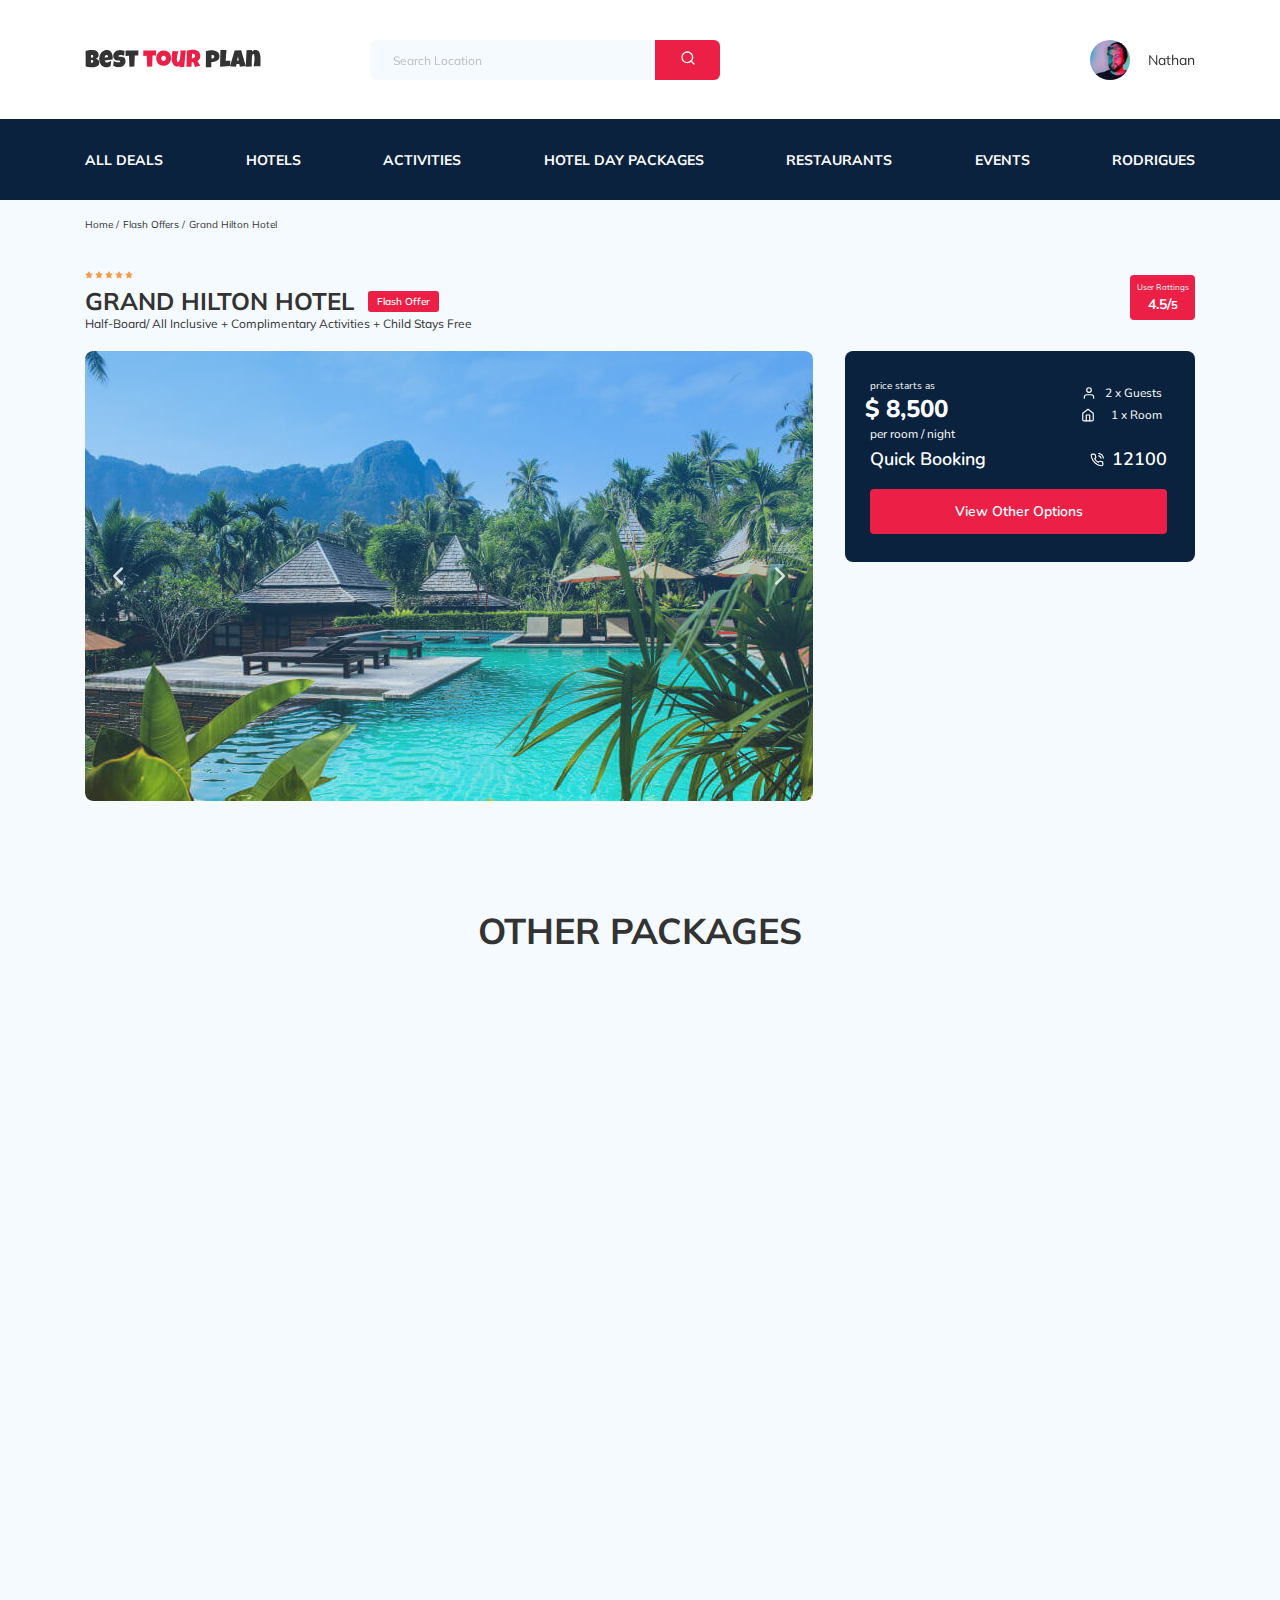
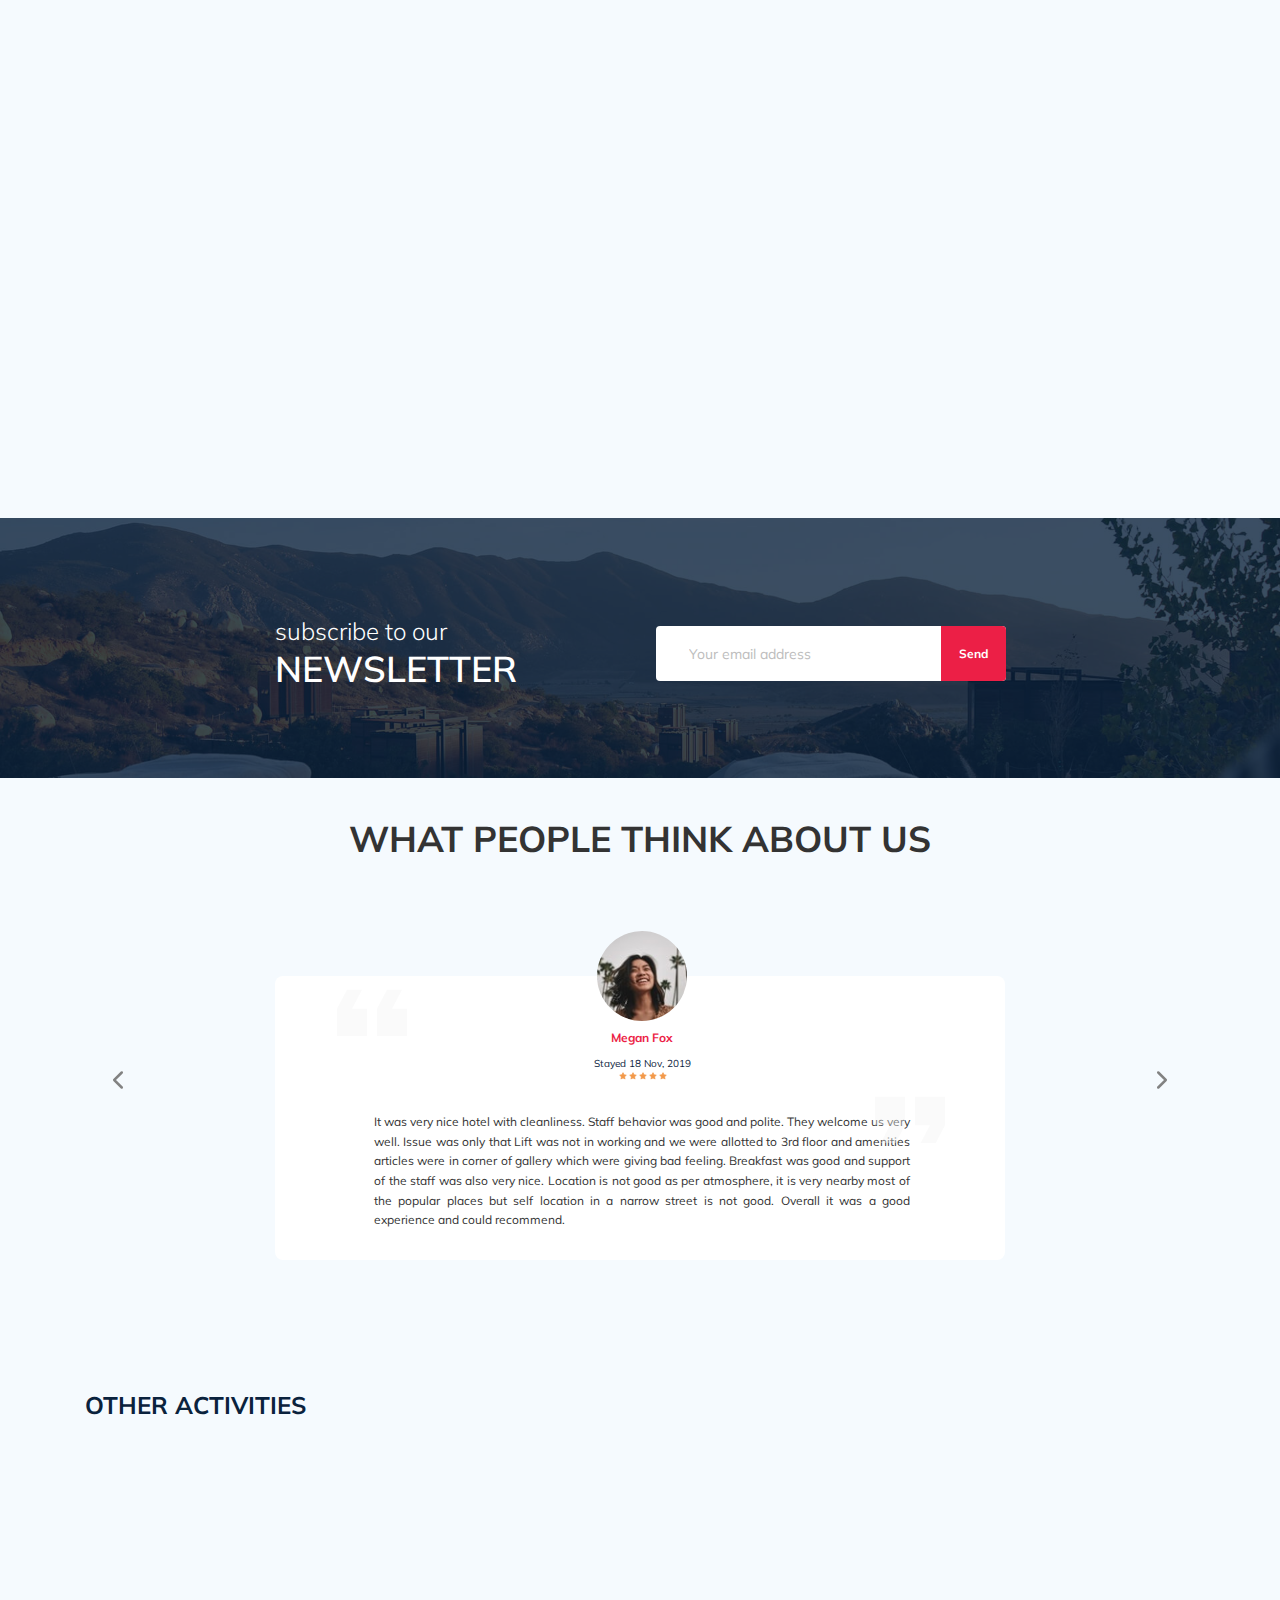
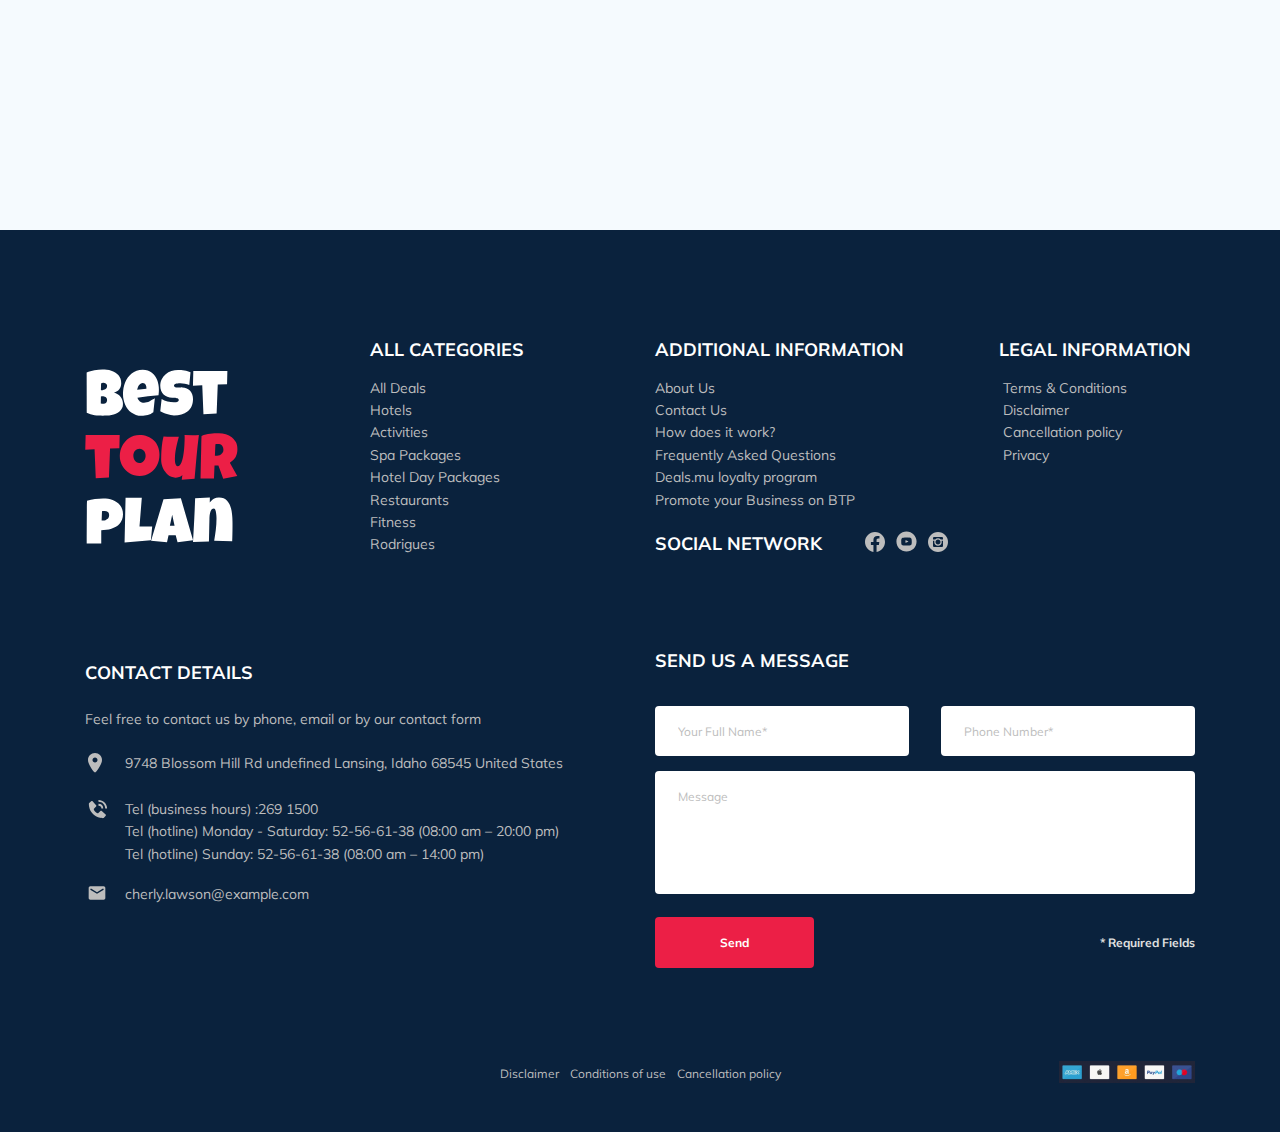
<file: index.html>
<!DOCTYPE html>
<html lang="en">
<head>
  <meta charset="UTF-8">
  <meta http-equiv="X-UA-Compatible" content="IE=edge">
  <meta name="viewport" content="width=device-width, initial-scale=1.0">
  <title>Best tour plan - Hotel Booking</title>
  <link rel="shortcut icon" href="favicon.ico" type="image/x-icon">
  <link rel="icon" href="favicon.ico" type="image/x-icon">
<link
  href="https://fonts.googleapis.com/css2?family=Mulish:wght@300;400;600;700&family=Nunito:wght@400;600;800&display=swap"
  rel="stylesheet">
  <link rel="stylesheet" href="css/swiper-bundle.min.css">
  <link rel="stylesheet" href="css/aos.css">
  <link rel="stylesheet" href="css/style.css">
</head>
<body class="lock">
  <header class="navbar navbar--fixed">
    <div class="container">
      <div class="navbar-top">
        <a href="#" class="logo" data-aos="fade-right" data-aos-delay="100"><img src="./img/horizontal-logo.svg" alt="logo: Best tuor plan" class="logo__image">
        </a>
        <form action="#" class="search navbar__search navbar__search--mobile-hidden" data-aos="fade-right" data-aos-delay="300">
          <input type="text" class="search__input input" placeholder="Search Location" required>
          <button class="button search__button">
            <img src="./img/search.svg" alt="icon: search">
          </button>
        </form>
        <a class="user navbar__user navbar__user--mobile-hidden" href="#" data-aos="fade-left" data-aos-delay="500">
          <img src="./img/uswer-avatar.jfif" alt="Avatar: Nathan" class="avatar user__avatar">
          <span class="user__name">Nathan</span>
        </a>
        <!-- /.user -->  
        <button class="menu-button navbar-top__menu-button">
          <span class="menu-button__line"></span>
          <span class="menu-button__line"></span>
          <span class="menu-button__line"></span>
        </button>
      </div> 
      <!-- /.navbar-top -->
      
    </div>
    <!-- /.container -->
    <div class="navbar__bottom navbar-menu">
      <div class="container">
        <div class="navbar-menu__item navbar-menu__item--mobile-visible">
          <a class="user navbar__user navbar__user--mobile-visible" href="#">
            <img src="./img/uswer-avatar.jfif" alt="Avatar: Nathan" class="avatar user__avatar">
            <span class="user__name navbar__user-name">Nathan</span></a>
        </div>
        <div class="navbar-menu__item navbar-menu__item--mobile-visible">
            <form action="#" class="search navbar__search navbar__search--mobile-visible">
              <input type="text" class="search__input input" placeholder="Search Location">
              <button class="button search__button">
                <img src="./img/search.svg" alt="icon: search">
              </button>
            </form>
        </div>
        <ul class="navbar-menu__ul">
          <li class="navbar-menu__item"><a href="#" class="navbar-menu__link">All Deals</a></li>
          <li class="navbar-menu__item"><a href="#" class="navbar-menu__link">Hotels</a></li>
          <li class="navbar-menu__item"><a href="#" class="navbar-menu__link">Activities</a></li>
          <li class="navbar-menu__item"><a href="#" class="navbar-menu__link">Hotel Day Packages</a></li>
          <li class="navbar-menu__item"><a href="#" class="navbar-menu__link">Restaurants</a></li>
          <li class="navbar-menu__item"><a href="#" class="navbar-menu__link">Events</a></li>
          <li class="navbar-menu__item"><a href="#" class="navbar-menu__link">Rodrigues</a></li>
        </ul>
      </div>
    </div>
  </header >
  <nav class="breadcrumb">
    <div class="container">
      <ol class="breadcrumb-list">
        <li class="breadcrumb-list__item">
          <a href="#" class="breadcrumb-list__link">Home</a>
        </li>
        <li class="breadcrumb-list__item">
          <a href="#" class="breadcrumb-list__link">Flash Offers </a>
        </li>
        <li class="breadcrumb-list__item">Grand Hilton Hotel</li>
      </ol>
    </div>
    <!-- /.container -->
  </nav>
  <!-- /.breadcrumb -->
  <section class="hotel">
    <div class="container">
      <div class="hotel-info">
        <div class="hotel-info__text">
          <div class="hotel-wrapper">
            <div class="stars">
              <img class="star hotel-info__star" src="./img/Star.svg" alt="Star">
              <img class="star hotel-info__star" src="./img/Star.svg" alt="Star">
              <img class="star hotel-info__star" src="./img/Star.svg" alt="Star">
              <img class="star hotel-info__star" src="./img/Star.svg" alt="Star">
              <img class="star hotel-info__star" src="./img/Star.svg" alt="Star">
            </div>
            <h1 class="hotel-name hotel-info__name">GRAND HILTON HOTEL</h1>
            <span class="offer hotel-info__offer">Flash Offer</span>
          </div>
          <!-- /.hotel-wrapper -->
          <p class="hotel-description hotel-info__description">Half-Board/ All Inclusive + Complimentary Activities + Child Stays Free</p>
        </div>
          <!-- /hotel-info__text -->
        <div data-toggle="modal" data-href="#rating__modal" class="rating hotel-info__rating">
          <span class="rating__text">User Rattings</span>
          <span class="rating__counter">4.5/<small>5</small></span>
        </div>
        <!-- /rating hotel-info__rating -->
      </div>
      <!-- /.hotel-info -->
      <div class="hotel-grid">
        <div class="swiper hotel-slider hotel-slider">
          <!-- Additional required wrapper -->
          <div class="swiper-wrapper">
            <!-- Slides -->
            <div class="swiper-slide hotel-slider__item">
              <img
                src="img/slide.jpg"
                alt="slide-1"
                class="hotel-slider__image"
              />
            </div>
            <div class="swiper-slide hotel-slider__item">
              <img
                src="img/slide-2.jpeg"
                alt="slide-2"
                class="hotel-slider__image"
              />
            </div>
            <div class="swiper-slide hotel-slider__item">
              <img
                src="img/slide-3.jpeg"
                alt="slide-3"
                class="hotel-slider__image"
              />
            </div>
            <div class="swiper-slide hotel-slider__item">
              <img
                src="img/slide-4.jpeg"
                alt="slide-4"
                class="hotel-slider__image"
              />
            </div>
            <div class="swiper-slide hotel-slider__item">
              <img
                src="img/slide-5.jpeg"
                alt="slide-5"
                class="hotel-slider__image"
              />
            </div>
          </div>
          <!-- /.swiper-wrapper -->
            <button class="hotel-slider__button hotel-slider__button--prev"></button>
            <button class="hotel-slider__button hotel-slider__button--next"></button>
        </div>
        <!-- /.swiper .hotel-slider-->
        <div class="hotel-desk">
          <div class="booking hotel-desk__booking">
            <div class="booking__info">
              <div class="booking__price">
                <span class="booking__start">price starts as</span>
                <strong class="booking__pricetag">$ 8,500</strong>
                <span class="booking__per-room">per room / night</span>
              </div>
              <!-- /.booking__price -->
              <div class="booking__room">
                <div class="booking__text">
                  <img src="img/person.svg" alt="icon: Guest" class="booking__icon">
                  <span class="booking__description">2 x Guests</span>
                </div>
                <div class="booking__text">
                  <img src="img/Home.svg" alt="icon: Home" class="booking__icon">
                  <span class="booking__description">1 x Room</span>
                </div>
              </div>
              <!-- /.booking__room -->
            </div>
            <!-- /.booking__info -->
            <div class="booking__call-center">
              <span class="booking__book">Quick Booking</span>
              <a href="tel:12100" class="booking__number">
                <img src="img/call.svg" alt="icon: phone-call">
                <span class="booking__num">12100</span>
              </a>
            </div>
            <!-- /.call-center -->
            <button data-toggle="modal" data-href="#booking__modal" class="button booking__button">View Other Options</button>
          </div>
          <!-- /.booking -->
          <div class="map hotel-desk__map">
            <iframe src="https://www.google.com/maps/embed?pb=!1m18!1m12!1m3!1d15808.165056313053!2d98.28600818156808!3d7.890752009490045!2m3!1f0!2f0!3f0!3m2!1i1024!2i768!4f13.1!3m3!1m2!1s0x30503b7bfcd9f903%3A0xf7065fac1e3d7c48!2sDoubleTree%20by%20Hilton%20Phuket%20Banthai%20Resort!5e0!3m2!1sru!2spl!4v1638995977843!5m2!1sru!2spl" 
            width="347" height="213" style="border:0;" allowfullscreen="" loading="lazy" class="iframe"></iframe>
          </div>
          <!-- /.map -->
        </div>
        <!-- /.hotel-desk -->
      </div>
      <!-- /.hotel-grid -->

    </div>
    <!-- /.container -->
  </section>
  <!-- /section.hotel -->
  <section class="packages">
    <div class="container">
      <h2 class="packages-title">Other Packages</h2>
      <div class="packages-wrapper">
        <div class="packages__item packages__item--big">
          <div class="packages__foto packages__foto--big" data-aos="flip-left" data-aos-delay="50">
            <img src="img/hotel-blue_1.jpeg" alt="Hotel Blue Haven" class="packages__image">
            <span class="packages-offer packages-offer--big card-offer">Flash Offer</span>
          </div>
          <!-- /.packages__foto -->
          <div class="packages-card packages-card--big" data-aos="flip-left" data-aos-delay="70">
            <div class="packages__title-stars">
              <div class="stars packages__stars">
                <img class="star packages__star" src="./img/Star.svg" alt="Star">
                <img class="star packages__star" src="./img/Star.svg" alt="Star">
                <img class="star packages__star" src="./img/Star.svg" alt="Star">
                <img class="star packages__star" src="./img/Star.svg" alt="Star">
                <img class="star packages__star" src="./img/Star.svg" alt="Star">
              </div>
              <h3 class="packages-card__title packages-card__title--big">Hotel Blue Haven</h3>
            </div>
            <!-- /.packages__title-stars -->
            <p class="packages-text">Aute quis duis excepteur excepteur ipsum cat eiusmod consectetur enim laborum magna llit. Ipsum est fugiat velit ea llamco do esse ut in veniam sun in onsequat. Aute quis duis epteur excepteur ipsum occaecat eiusmod nsectetur enim laborum magna mollit. Ipsum est fugiat velit ea ullamco do</p>
            <div class="packages__room packages__room--big">
              <div class="packages__info">
                <img src="img/map-pin.svg" alt="icon: Guest" class="packages__icon">
                <span class="packages__description"><a href="https://www.google.pl/maps/place/Wheeler+Ct,+Delaware+19810,+%D0%A1%D0%A8%D0%90/@39.678948,-75.3388654,11z/data=!4m5!3m4!1s0x89c6e4679b49a48d:0xa71abbe5a1aef2c6!8m2!3d39.8173593!4d-75.4718601" class="packages__link">1749 Wheeler Ridge  Delaware</a></span>
              </div>
              <div class="packages__info">
                <img src="img/person.svg" alt="icon: Guest" class="packages__icon">
                <span class="packages__description">2 x Guests</span>
              </div>
              <div class="packages__info">
                <img src="img/Home.svg" alt="icon: Home" class="packages__icon">
                <span class="packages__description">1 x Room</span>
              </div>
            </div>
            <!-- /.packages__room -->
            <div class="packages__wrap">
              <div class="packages__price">
                <span class="packages__old-price">$ 10,500</span>
                <strong class="packages__new-price">$ 8,500</strong>
              </div>
              <!-- /.packages__price -->
              <button class="button packages__button packages__button--big" data-toggle="modal" data-href="#booking__modal">Book Now</button>
            </div>
            <!-- /.packages__wrap -->
          </div>
          <!-- /.packages-card -->
        </div>
        <!-- /.packages__item packages__item-big -->
        <div class="packages__item">
          <div class="packages__foto" data-aos="flip-right" data-aos-delay="50">
            <img src="img/hotel-lux_3.jpg" alt="LUX* Belle Mare" class="packages__image">
            <span class="packages-offer card-offer">Flash Offer</span>
          </div>
          <!-- /.packages__foto -->
          <div class="packages-card" data-aos="flip-right" data-aos-delay="70">
            <h3 class="packages-card__title">LUX* Belle Mare</h3>
            <div class="packages__room">
              <div class="packages__info">
                <img src="img/map-pin.svg" alt="icon: Guest" class="packages__icon">
                <span class="packages__description"><a href="https://www.google.pl/maps/place/Wheeler+Ct,+Delaware+19810,+%D0%A1%D0%A8%D0%90/@39.678948,-75.3388654,11z/data=!4m5!3m4!1s0x89c6e4679b49a48d:0xa71abbe5a1aef2c6!8m2!3d39.8173593!4d-75.4718601" class="packages__link">1749 Wheeler Ridge  Delaware</a></span>
              </div>
              <div class="packages__info">
                <img src="img/person.svg" alt="icon: Guest" class="packages__icon">
                <span class="packages__description">2 x Guests</span>
              </div>
              <div class="packages__info">
                <img src="img/Home.svg" alt="icon: Home" class="packages__icon">
                <span class="packages__description">1 x Room</span>
              </div>
            </div>
            <!-- /.packages__room -->
            <div class="packages__wrap">
              <div class="packages__price">
                <span class="packages__old-price">$ 8,500</span>
                <strong class="packages__new-price">$ 3,000</strong>
              </div>
              <!-- /.packages__price -->
              <button class="button packages__button" data-toggle="modal" data-href="#booking__modal">Book Now</button>
            </div>
            <!-- /.packages__wrap -->
          </div>
          <!-- /.packages-card -->
        </div>
        <!-- /.packages__item -->
        <div class="packages__item">
          <div class="packages__foto" data-aos="zoom-out-up" data-aos-delay="50">
            <img src="img/hotel-palace__4.jpeg" alt="White Palace" class="packages__image">
            <span class="packages-offer card-offer">Flash Offer</span>
          </div>
          <!-- /.packages__foto -->
          <div class="packages-card" data-aos="zoom-out-down" data-aos-delay="70">
            <h3 class="packages-card__title">White Palace</h3>
            <div class="packages__room">
              <div class="packages__info">
                <img src="img/map-pin.svg" alt="icon: Guest" class="packages__icon">
                <span class="packages__description"><a href="https://www.google.pl/maps/place/Wheeler+Ct,+Delaware+19810,+%D0%A1%D0%A8%D0%90/@39.678948,-75.3388654,11z/data=!4m5!3m4!1s0x89c6e4679b49a48d:0xa71abbe5a1aef2c6!8m2!3d39.8173593!4d-75.4718601" class="packages__link">1749 Wheeler Ridge  Delaware</a></span>
              </div>
              <div class="packages__info">
                <img src="img/person.svg" alt="icon: Guest" class="packages__icon">
                <span class="packages__description">2 x Guests</span>
              </div>
              <div class="packages__info">
                <img src="img/Home.svg" alt="icon: Home" class="packages__icon">
                <span class="packages__description">1 x Room</span>
              </div>
            </div>
            <!-- /.packages__room -->
            <div class="packages__wrap">
              <div class="packages__price">
                <span class="packages__old-price">$ 10,500</span>
                <strong class="packages__new-price">$ 9,500</strong>
              </div>
              <!-- /.packages__price -->
              <button class="button packages__button" data-toggle="modal" data-href="#booking__modal">Book Now</button>
            </div>
            <!-- /.packages__wrap -->
          </div>
          <!-- /.packages-card -->
        </div>
        <!-- /.packages__item -->
        <div class="packages__item">
          <div class="packages__foto" data-aos="zoom-out-up" data-aos-delay="100">
            <img src="img/hotel-LPlace__5.jpg" alt="Luxury Place" class="packages__image">
            <span class="packages-offer card-offer">Flash Offer</span>
          </div>
          <!-- /.packages__foto -->
          <div class="packages-card" data-aos="zoom-out-down" data-aos-delay="130">
            <h3 class="packages-card__title">Luxury Place</h3>
            <div class="packages__room">
              <div class="packages__info">
                <img src="img/map-pin.svg" alt="icon: Guest" class="packages__icon">
                <span class="packages__description"><a href="https://www.google.pl/maps/place/Wheeler+Ct,+Delaware+19810,+%D0%A1%D0%A8%D0%90/@39.678948,-75.3388654,11z/data=!4m5!3m4!1s0x89c6e4679b49a48d:0xa71abbe5a1aef2c6!8m2!3d39.8173593!4d-75.4718601" class="packages__link">1749 Wheeler Ridge  Delaware</a></span>
              </div>
              <div class="packages__info">
                <img src="img/person.svg" alt="icon: Guest" class="packages__icon">
                <span class="packages__description">2 x Guests</span>
              </div>
              <div class="packages__info">
                <img src="img/Home.svg" alt="icon: Home" class="packages__icon">
                <span class="packages__description">1 x Room</span>
              </div>
            </div>
            <!-- /.packages__room -->
            <div class="packages__wrap">
              <div class="packages__price">
                <span class="packages__old-price">$ 4,500</span>
                <strong class="packages__new-price">$ 2,500</strong>
              </div>
              <!-- /.packages__price -->
              <button class="button packages__button" data-toggle="modal" data-href="#booking__modal">Book Now</button>
            </div>
            <!-- /.packages__wrap -->
          </div>
          <!-- /.packages-card -->
        </div>
        <!-- /.packages__item -->
        <div class="packages__item">
          <div class="packages__foto" data-aos="zoom-out-up" data-aos-delay="100">
            <img src="img/hotel-five__6.jpg" alt="Hotel Five Star" class="packages__image">
            <span class="packages-offer card-offer">Flash Offer</span>
          </div>
          <!-- /.packages__foto -->
          <div class="packages-card" data-aos="zoom-out-down" data-aos-delay="130">
            <h3 class="packages-card__title">Hotel Five Star</h3>
            <div class="packages__room">
              <div class="packages__info">
                <img src="img/map-pin.svg" alt="icon: Guest" class="packages__icon">
                <span class="packages__description"><a href="https://www.google.pl/maps/place/Wheeler+Ct,+Delaware+19810,+%D0%A1%D0%A8%D0%90/@39.678948,-75.3388654,11z/data=!4m5!3m4!1s0x89c6e4679b49a48d:0xa71abbe5a1aef2c6!8m2!3d39.8173593!4d-75.4718601" class="packages__link">1749 Wheeler Ridge  Delaware</a></span>
              </div>
              <div class="packages__info">
                <img src="img/person.svg" alt="icon: Guest" class="packages__icon">
                <span class="packages__description">2 x Guests</span>
              </div>
              <div class="packages__info">
                <img src="img/Home.svg" alt="icon: Home" class="packages__icon">
                <span class="packages__description">1 x Room</span>
              </div>
            </div>
            <!-- /.packages__room -->
            <div class="packages__wrap">
              <div class="packages__price">
                <span class="packages__old-price">$ 6,500</span>
                <strong class="packages__new-price">$ 3,500</strong>
              </div>
              <!-- /.packages__price -->
              <button class="button packages__button" data-toggle="modal" data-href="#booking__modal">Book Now</button>
            </div>
            <!-- /.packages__wrap -->
          </div>
          <!-- /.packages-card -->
        </div>
        <!-- /.packages__item -->
      </div>
      <!-- /.packages-wrapper -->
    </div>
    <!-- /.container -->
  </section>
  <!-- /.packages -->
  <section class="newsletter">
    <div class="newsletter-wrapper">
      <h2 class="newsletter-title">subscribe to our<span class="newsletter-title__strong">Newsletter</span>
      </h2>
      
      <form action="send.php" class="subscribe newsletter__subscribe form" method="POST">
        <div class="form-wrap">
          <input type="email" class="subscribe__input input" placeholder="Your email address" name="email" required>
          <button class="button subscribe__button" name="newsletter">Send</button>
        </div>
        <!-- /.form-wrap -->
      </form>
    </div>
  </section>
  <!-- /.newsletter -->
  <section class="reviews">
    <div class="container">
      <h2 class="reviews-title">What people think about us</h2>
      <div class="swiper reviews-slider">
        <div class="swiper-wrapper">
          <div class="swiper-slide">
            <div class="reviews-slider__item">
              <div class="reviews-slider__profile">
                <img 
                src="img/avatar-1_reviews.jpeg" 
                alt="Photo: Megan Fox" 
                class="reviews-slider__avatar">
                <h3 class="reviews-slider__username">Megan Fox</h3>
                <span class="reviews-slider__date">Stayed 18 Nov, 2019</span>
                <div class="reviews-slider__rating">
                  <img class="star reviews-slider__star" src="./img/Star.svg" alt="Star">
                  <img class="star reviews-slider__star" src="./img/Star.svg" alt="Star">
                  <img class="star reviews-slider__star" src="./img/Star.svg" alt="Star">
                  <img class="star reviews-slider__star" src="./img/Star.svg" alt="Star">
                  <img class="star reviews-slider__star" src="./img/Star.svg" alt="Star">
                </div>
                <!-- /.rating -->
              </div>
              <!-- /.reviews-slider__profile -->
              <p class="reviews-slider__text">It was very nice hotel with cleanliness. Staff behavior was good and polite. They welcome us very well. Issue was only that Lift was not in working and we were allotted to 3rd floor and amenities articles were in corner of gallery which were giving bad feeling. Breakfast was good and support of the staff was also very nice. Location is not good as per atmosphere, it is very nearby most of the popular places but self location in a narrow street is not good. Overall it was a good experience and could recommend. </p>
            <!-- /.reviews-slider__text -->
            </div>
            <!-- /.reviews-slider__item -->
          </div>
          <!-- /.swiper-slide -->
          <div class="swiper-slide">
            <div class="reviews-slider__item">
              <div class="reviews-slider__profile">
                <img 
                src="img/avatar-reviews-2.jpg" 
                alt="Photo: Lisa Brucks" 
                class="reviews-slider__avatar">
                <h3 class="reviews-slider__username">Lisa Brucks</h3>
                <span class="reviews-slider__date">Stayed 13 Sep, 2020</span>
                <div class="reviews-slider__rating">
                  <img class="star reviews-slider__star" src="./img/Star.svg" alt="Star">
                  <img class="star reviews-slider__star" src="./img/Star.svg" alt="Star">
                  <img class="star reviews-slider__star" src="./img/Star.svg" alt="Star">
                  <img class="star reviews-slider__star" src="./img/Star.svg" alt="Star">
                  <img class="star reviews-slider__star" src="./img/Star.svg" alt="Star">
                </div>
                <!-- /.rating -->
              </div>
              <!-- /.reviews-slider__profile -->
              <p class="reviews-slider__text">The hotel was spotlessly clean, breakfast was plentiful and service received from all staff was warm and welcoming. Minor criticism the bed wasn't the most. Lorem ipsum, dolor sit amet consectetur adipisicing elit. Officia odio provident repellendus nemo qui, ut quae, beatae fuga libero doloribus vitae eligendi officiis minima fugit maxime tempora reprehenderit temporibus dolores.. </p>
            <!-- /.reviews-slider__text -->
            </div>
            <!-- /.reviews-slider__item -->
          </div>
          <!-- /.swiper-slide -->
          <div class="swiper-slide">
            <div class="reviews-slider__item">
              <div class="reviews-slider__profile">
                <img
                src="img/avatar-reviews-3.jpg"
                alt="Photo: Nina Le" 
                class="reviews-slider__avatar">
                <h3 class="reviews-slider__username">Nina Le</h3>
                <span class="reviews-slider__date">Stayed 10 Aug, 2019</span>
                <div class="reviews-slider__rating">
                  <img class="star reviews-slider__star" src="./img/Star.svg" alt="Star">
                  <img class="star reviews-slider__star" src="./img/Star.svg" alt="Star">
                  <img class="star reviews-slider__star" src="./img/Star.svg" alt="Star">
                  <img class="star reviews-slider__star" src="./img/Star.svg" alt="Star">
                  <img class="star reviews-slider__star" src="./img/Star.svg" alt="Star">
                </div>
                <!-- /.rating -->
              </div>
              <!-- /.reviews-slider__profile -->
              <p class="reviews-slider__text">
								Your hotel is magnificent. The blending of the modern comforts with the history has been done perfectly. We also loved how much pride and excitement the staff have for their workplace and how great their service was….and the food was sensational. We look forward already to our next visit.
							</p>
            <!-- /.reviews-slider__text -->
            </div>
            <!-- /.reviews-slider__item -->
          </div>
          <!-- /.swiper-slide -->
        </div>
        <!-- /.swiper-wrapper -->
        <button class="reviews-slider__button reviews-slider__button--prev"></button>
        <button class="reviews-slider__button reviews-slider__button--next"></button>
      
      </div>
      <!-- /.reviews-slider -->
    </div>
    <!-- /.container -->
  </section>
  <section class="activities">
    <div class="container">
      <h2 class="activities__title"><a id="activities"></a>Other Activities</h2>
      <div class="activities-wrapper">
        <div class="card activities-card" data-aos="fade-up" data-aos-delay="50">
          <img src="img/activity-1.jpeg" alt="The curious corner 
of chamarel" class="card__image">
          <h3 class="card__title">The curious corner of&nbsp;chamarel</h3>
          <button class="button card__button" data-toggle="modal" data-href="#rating__modal">Book Now</button>
        </div>
        <!-- /.card -->
        <div class="card activities-card" data-aos="fade-up" data-aos-delay="80">
          <img src="img/activity-2.jpg" alt="Gymkhana club golf
          course" class="card__image">
          <h3 class="card__title">Gymkhana club golf
            course</h3>
          <button class="button card__button" data-toggle="modal" data-href="#rating__modal">Book Now</button>
        </div>
        <!-- /.card -->
        <div class="card activities-card" data-aos="fade-up" data-aos-delay="50">
          <img src="img/activity-3.jpg" alt="Tamarind falls hiking
          trip - full day
          
          " class="card__image">
          <h3 class="card__title">Tamarind falls hiking trip&nbsp;-&nbsp;full day
            
            </h3>
          <button class="button card__button" data-toggle="modal" data-href="#rating__modal">Book Now</button>
        </div>
        <!-- /.card -->
        <div class="card activities-card" data-aos="fade-up" data-aos-delay="80">
          <img src="img/activity-4.jpg" alt="The blue marine discovery
          quest" class="card__image">
          <h3 class="card__title">The blue marine discovery
            quest</h3>
          <button class="button card__button" data-toggle="modal" data-href="#rating__modal">Book Now</button>
        </div>
        <!-- /.card -->
      </div>
      <!-- /.actives-wrapper -->
    </div>
    <!-- /.container -->
  </section>
  <footer class="footer">
    <div class="container">
      <div class="footer-wrapper">
        <a href="#" class="logo footer__logo"><img src="img/Vertical-logo.svg" alt="Logo: Best Tour Plan" class="logo footer__logo"></a>
        <div class="footer__list footer__categories">
          <h3 class="footer__title">ALL CATEGORIES</h3>
          <ul class="footer__ul">
            <li class="footer__item"><a href="#" class="footer__link">All Deals</a></li>
            <li class="footer__item"><a href="#" class="footer__link">Hotels</a></li>
            <li class="footer__item"><a href="#" class="footer__link">Activities</a></li>
            <li class="footer__item"><a href="#" class="footer__link">Spa Packages</a></li>
            <li class="footer__item"><a href="#" class="footer__link">Hotel Day Packages</a></li>
            <li class="footer__item"><a href="#" class="footer__link">Restaurants</a></li>
            <li class="footer__item"><a href="#" class="footer__link">Fitness</a></li>
            <li class="footer__item"><a href="#" class="footer__link">Rodrigues</a></li>
          </ul>
        </div>
        <!-- /.footer__list -->
        <div class="footer__list footer__additional">
          <h3 class="footer__title">ADDITIONAL INFORMATION</h3>
          <ul class="footer__ul">
            <li class="footer__item"><a href="#" class="footer__link">About Us</a></li>
            <li class="footer__item"><a href="#" class="footer__link">Contact Us</a></li>
            <li class="footer__item"><a href="#" class="footer__link">How does it work?</a></li>
            <li class="footer__item"><a href="#" class="footer__link">Frequently Asked Questions</a></li>
            <li class="footer__item"><a href="#" class="footer__link">Deals.mu loyalty program</a></li>
            <li class="footer__item"><a href="#" class="footer__link">Promote your Business on BTP</a></li>
          </ul>
        </div>
        <!-- /.footer__list -->
        <div class="footer__social-network">
          <h3 class="footer__title footer__title--inline">Social Network</h3>
          <div class="footer__social-links">
            <a href="https://www.facebook.com/" class="footer__social-link"><img src="img/facebook.svg" alt="icon: facebook" class="footer__icon"></a>
            <a href="https://www.youtube.com/" class="footer__social-link"><img src="img/youtube.svg" alt="icon: youtube" class="footer__icon"></a>
            <a href="https://www.instagram.com/" class="footer__social-link"><img src="img/instagram.svg" alt="icon: instagram" class="footer__icon"></a>
          </div>
        </div>
        <!-- /.footer__social-network -->
        <div class="footer__list footer__legal">
          <h3 class="footer__title footer__title--legal">LEGAL INFORMATION</h3>
          <ul class="footer__ul">
            <li class="footer__item"><a href="#" class="footer__link">Terms & Conditions</a></li>
            <li class="footer__item"><a href="#" class="footer__link">Disclaimer</a></li>
            <li class="footer__item"><a href="#" class="footer__link">Cancellation policy</a></li>
            <li class="footer__item"><a href="#" class="footer__link">Privacy</a></li>
          </ul>
        </div>
        <!-- /.footer__list -->
        <div class="footer__contact-details">
          <h3 class="footer__title footer__title--contact">Contact Details</h3>
          <p class="footer__text">Feel free to contact us by phone, email or by our contact form</p>
          <ul class="footer__ul">
            <li class="footer__item footer__item--contact">
              <div class="footer__icon-wrapper"><img src="img/map-marker.svg" alt="icon: map-marker" class="footer__icon-contact">
              </div>
              <a href="https://www.google.pl/maps/search/Blossom+Hill+Rd+undefined+Lansing,+Idaho+68545+United+States/@43.7541475,-116.0680007,11z" class="footer__link">9748 Blossom Hill Rd undefined Lansing, Idaho 68545 United States</a>
            </li>
            <li class="footer__item footer__item--contact">
              <div class="footer__icon-wrapper"><img src="img/contact-phone-call.svg" alt="icon: Tel-number" class="footer__icon-contact">
              </div>
              <div class="footer__link-phone">
                <p class="footer__link-request">Tel (business hours) :<a href="tel:2691500" class="footer__link">269 1500</a></p>
                <p class="footer__link-request">Tel (hotline) Monday - Saturday: <a href="tel:5256613" class="footer__link footer__link--nowrap">52-56-61-38</a> (08:00 am – 20:00 pm)</p>
                <p class="footer__link-request">Tel (hotline) Sunday: <a href="tel:52566138" class="footer__link">52-56-61-38</a> (08:00 am – 14:00 pm)</p>
              </div>
            </li>
            <li class="footer__item footer__item--contact">
              <div class="footer__icon-wrapper"><img src="img/email.svg" alt="icon: email" class="footer__icon-contact">
              </div>
              <a href="mailto:cherly.lawson@example.com" class="footer__link">cherly.lawson@example.com</a>
            </li>
          </ul>
        </div>
        <!-- /.footer__contact-details -->
        <div class="footer__contact-message">
          <h3 class="footer__title footer__title--message">Send us a message</h3>
          <form action="send.php" class="footer__message message form" method="POST">
            <div class="footer__input-group">
              <input type="text" class="input footer__input" placeholder="Your Full Name*" name="name" required minlength="2">
            </div>
            <div class="footer__input-group">
              <input type="tel" class="input footer__input phone" placeholder="Phone Number*" name="phone" id="#phone" required minlength="18">
            </div>
            <textarea class="textarea footer__textarea" placeholder="Message" name="message"></textarea>
            <button class="button footer__button">Send</button>
            <span class="footer__info">* Required Fields</span>
          </form>
        </div>
        <!-- /.footer__contact-message -->
        <div class="footer__conditions">
          <ul class="footer__ul conditions-wrapper">
            <li class="footer__item footer__item--conditions"><a href="#" class="footer__link">Disclaimer</a></li>
            <li class="footer__item footer__item--conditions"><a href="#" class="footer__link">Conditions of use </a></li>
            <li class="footer__item footer__item--conditions"><a href="#" class="footer__link">Cancellation policy</a></li>
          </ul>
          <div class="footer__pay">
            <img src="img/payment.jpg" alt="payment method">
          </div>
        </div>
        <!-- /.conditions -->
      </div>
      <!-- /.footer-wrapper -->
    </div>
    <!-- /.container -->
  </footer>
  <div class="modal" id="booking__modal">
    <div class="modal__overlay">
      
    </div>
    <!-- /.modal__overlay -->
    <div class="modal__dialog">
      <a href="#" class="modal__close">
        <img src="img/close.svg" alt="icon: close">
      </a>
      <h3 class="modal__title modal__title--message">Booking</h3>
      <form action="send.php" class="modal__message message form" method="POST">
        <input type="text" class="input modal__input" placeholder="Your Full Name*" name="name" required minlength="2">
        <input type="tel" class="input modal__input phone" placeholder="Phone Number*" name="phone" required  minlength="18">
        <input type="email" class="input modal__input" placeholder="Email*" name="email" required>
        <textarea class="textarea modal__textarea" placeholder="Message" name="message"></textarea>
        <button class="button modal__button">Send</button>
        <span class="modal__info">* Required Fields</span>
      </form>
    </div>
    <!-- /.modal__dialoog -->
  </div>
  <!-- /.modal -->
  <div class="modal" id="rating__modal">
    <div class="modal__overlay">
      
    </div>
    <!-- /.modal__overlay -->
    <div class="modal__dialog">
      <a href="#" class="modal__close">
        <img src="img/close.svg" alt="icon: close">
      </a>
      <h3 class="modal__title modal__title--message">Send us a feedback</h3>
      <form action="send.php" class="modal__message message form" method="POST">
        <input type="text" class="input modal__input" placeholder="Your Full Name*" name="name" required minlength="2">
        <input type="tel" class="input modal__input phone" placeholder="Phone Number*" name="phone" required minlength="18">
        <input type="email" class="input modal__input" placeholder="Email*" name="email" required>
        <textarea class="textarea modal__textarea" placeholder="Message" name="message"></textarea>
        <button class="button modal__button">Send</button>
        <span class="modal__info">* Required Fields</span>
      </form>
    </div>
    <!-- /.modal__dialoog -->
  </div>
  <!-- /.modal -->
  <script src="js/jquery-3.6.0.min.js"></script>
  <script src="js/swiper-bundle.min.js"></script>
  <script src="js/jquery.validate.min.js"></script>
  <script src="js/jquery.mask.min.js"></script>
  <script src="js/aos.js"></script>
  <script src="js/main.js"></script>
</body>
</html>
</file>
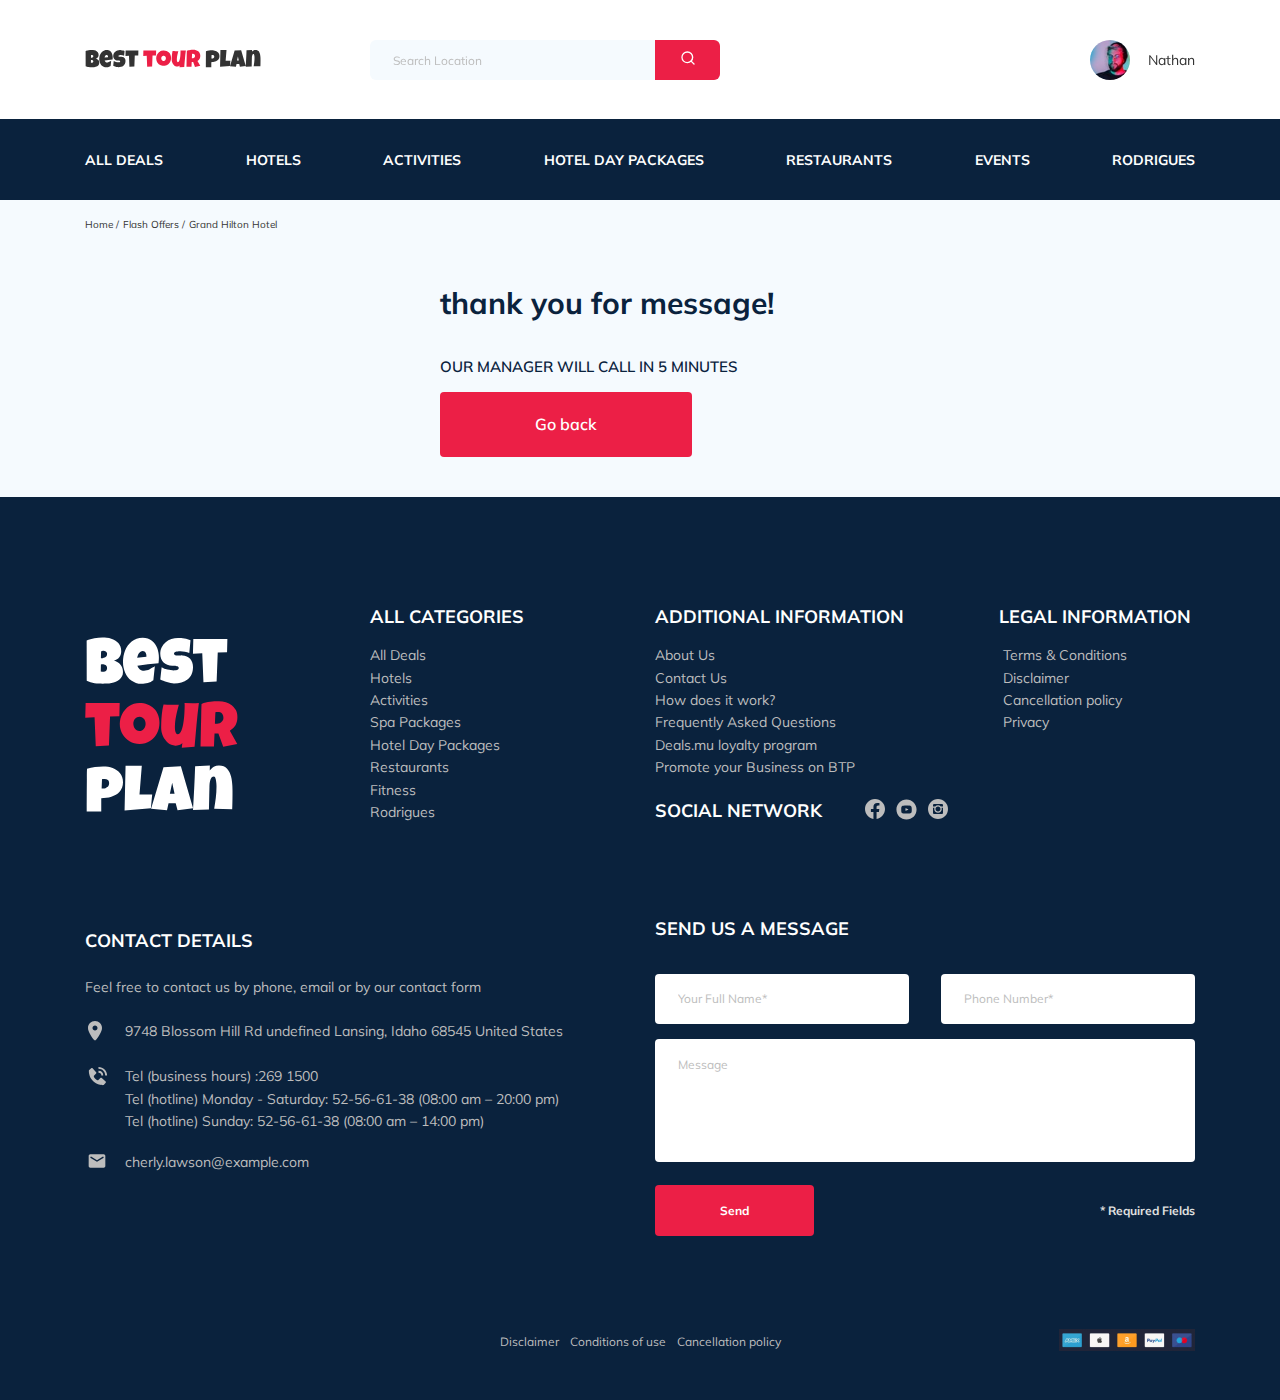
<file: thankyou.html>
<!DOCTYPE html>
<html lang="en">
<head>
  <meta charset="UTF-8">
  <meta http-equiv="X-UA-Compatible" content="IE=edge">
  <meta name="viewport" content="width=device-width, initial-scale=1.0">
  <title>Best tour plan - Hotel Booking</title>
  <link rel="shortcut icon" href="favicon.ico" type="image/x-icon">
  <link rel="icon" href="favicon.ico" type="image/x-icon">
  <link
    href="https://fonts.googleapis.com/css2?family=Mulish:wght@300;400;600;700&family=Nunito:wght@400;600;800&display=swap"
    rel="stylesheet">
  <link rel="stylesheet" href="css/swiper-bundle.min.css">
  <link rel="stylesheet" href="css/aos.css">
  <link rel="stylesheet" href="css/style.css">
</head>
<body class="lock">
<body class="lock">
  <header class="navbar navbar--fixed">
    <div class="container">
      <div class="navbar-top">
        <a href="#" class="logo" data-aos="fade-right" data-aos-delay="100"><img src="./img/horizontal-logo.svg"
            alt="logo: Best tuor plan" class="logo__image">
        </a>
        <form action="#" class="search navbar__search navbar__search--mobile-hidden" data-aos="fade-right"
          data-aos-delay="300">
          <input type="text" class="search__input input" placeholder="Search Location" required>
          <button class="button search__button">
            <img src="./img/search.svg" alt="icon: search">
          </button>
        </form>
        <a class="user navbar__user navbar__user--mobile-hidden" href="#" data-aos="fade-left" data-aos-delay="500">
          <img src="./img/uswer-avatar.jfif" alt="Avatar: Nathan" class="avatar user__avatar">
          <span class="user__name">Nathan</span>
        </a>
        <!-- /.user -->
        <button class="menu-button navbar-top__menu-button">
          <span class="menu-button__line"></span>
          <span class="menu-button__line"></span>
          <span class="menu-button__line"></span>
        </button>
      </div>
      <!-- /.navbar-top -->

    </div>
    <!-- /.container -->
    <div class="navbar__bottom navbar-menu">
      <div class="container">
        <div class="navbar-menu__item navbar-menu__item--mobile-visible">
          <a class="user navbar__user navbar__user--mobile-visible" href="#">
            <img src="./img/uswer-avatar.jfif" alt="Avatar: Nathan" class="avatar user__avatar">
            <span class="user__name navbar__user-name">Nathan</span></a>
        </div>
        <div class="navbar-menu__item navbar-menu__item--mobile-visible">
          <form action="#" class="search navbar__search navbar__search--mobile-visible">
            <input type="text" class="search__input input" placeholder="Search Location">
            <button class="button search__button">
              <img src="./img/search.svg" alt="icon: search">
            </button>
          </form>
        </div>
        <ul class="navbar-menu__ul">
          <li class="navbar-menu__item"><a href="#" class="navbar-menu__link">All Deals</a></li>
          <li class="navbar-menu__item"><a href="#" class="navbar-menu__link">Hotels</a></li>
          <li class="navbar-menu__item"><a href="#" class="navbar-menu__link">Activities</a></li>
          <li class="navbar-menu__item"><a href="#" class="navbar-menu__link">Hotel Day Packages</a></li>
          <li class="navbar-menu__item"><a href="#" class="navbar-menu__link">Restaurants</a></li>
          <li class="navbar-menu__item"><a href="#" class="navbar-menu__link">Events</a></li>
          <li class="navbar-menu__item"><a href="#" class="navbar-menu__link">Rodrigues</a></li>
        </ul>
      </div>
    </div>
  </header>
  <nav class="breadcrumb">
    <div class="container">
      <ol class="breadcrumb-list">
        <li class="breadcrumb-list__item">
          <a href="#" class="breadcrumb-list__link">Home</a>
        </li>
        <li class="breadcrumb-list__item">
          <a href="#" class="breadcrumb-list__link">Flash Offers </a>
        </li>
        <li class="breadcrumb-list__item">Grand Hilton Hotel</li>
      </ol>
    </div>
    <!-- /.container -->
  </nav>
  <!-- /.breadcrumb -->
  <section class="hotel">
    <div class="container">
        <div class="hotel-wrapper hotel__thanks">
          <h1 class="hotel__thanks-for">thank you for message!</h1>
          <p class="hotel__description">our manager will call in 5 minutes</p>
          <div class="hotel__back"><a href="https://alex-zabrodski.com/Best-tour-plan/" class="hotel__back-button"><span>Go back</span></a></div>
        </div>
        <!-- /.hotel-wrapper -->
    </div>
    <!-- /.container -->
  </section>
  <!-- /section.hotel -->
<footer class="footer">
  <div class="container">
    <div class="footer-wrapper">
      <a href="#" class="logo footer__logo"><img src="img/Vertical-logo.svg" alt="Logo: Best Tour Plan"
          class="logo footer__logo"></a>
      <div class="footer__list footer__categories">
        <h3 class="footer__title">ALL CATEGORIES</h3>
        <ul class="footer__ul">
          <li class="footer__item"><a href="#" class="footer__link">All Deals</a></li>
          <li class="footer__item"><a href="#" class="footer__link">Hotels</a></li>
          <li class="footer__item"><a href="#" class="footer__link">Activities</a></li>
          <li class="footer__item"><a href="#" class="footer__link">Spa Packages</a></li>
          <li class="footer__item"><a href="#" class="footer__link">Hotel Day Packages</a></li>
          <li class="footer__item"><a href="#" class="footer__link">Restaurants</a></li>
          <li class="footer__item"><a href="#" class="footer__link">Fitness</a></li>
          <li class="footer__item"><a href="#" class="footer__link">Rodrigues</a></li>
        </ul>
      </div>
      <!-- /.footer__list -->
      <div class="footer__list footer__additional">
        <h3 class="footer__title">ADDITIONAL INFORMATION</h3>
        <ul class="footer__ul">
          <li class="footer__item"><a href="#" class="footer__link">About Us</a></li>
          <li class="footer__item"><a href="#" class="footer__link">Contact Us</a></li>
          <li class="footer__item"><a href="#" class="footer__link">How does it work?</a></li>
          <li class="footer__item"><a href="#" class="footer__link">Frequently Asked Questions</a></li>
          <li class="footer__item"><a href="#" class="footer__link">Deals.mu loyalty program</a></li>
          <li class="footer__item"><a href="#" class="footer__link">Promote your Business on BTP</a></li>
        </ul>
      </div>
      <!-- /.footer__list -->
      <div class="footer__social-network">
        <h3 class="footer__title footer__title--inline">Social Network</h3>
        <div class="footer__social-links">
          <a href="https://www.facebook.com/" class="footer__social-link"><img src="img/facebook.svg"
              alt="icon: facebook" class="footer__icon"></a>
          <a href="https://www.youtube.com/" class="footer__social-link"><img src="img/youtube.svg" alt="icon: youtube"
              class="footer__icon"></a>
          <a href="https://www.instagram.com/" class="footer__social-link"><img src="img/instagram.svg"
              alt="icon: instagram" class="footer__icon"></a>
        </div>
      </div>
      <!-- /.footer__social-network -->
      <div class="footer__list footer__legal">
        <h3 class="footer__title footer__title--legal">LEGAL INFORMATION</h3>
        <ul class="footer__ul">
          <li class="footer__item"><a href="#" class="footer__link">Terms & Conditions</a></li>
          <li class="footer__item"><a href="#" class="footer__link">Disclaimer</a></li>
          <li class="footer__item"><a href="#" class="footer__link">Cancellation policy</a></li>
          <li class="footer__item"><a href="#" class="footer__link">Privacy</a></li>
        </ul>
      </div>
      <!-- /.footer__list -->
      <div class="footer__contact-details">
        <h3 class="footer__title footer__title--contact">Contact Details</h3>
        <p class="footer__text">Feel free to contact us by phone, email or by our contact form</p>
        <ul class="footer__ul">
          <li class="footer__item footer__item--contact">
            <div class="footer__icon-wrapper"><img src="img/map-marker.svg" alt="icon: map-marker"
                class="footer__icon-contact">
            </div>
            <a href="https://www.google.pl/maps/search/Blossom+Hill+Rd+undefined+Lansing,+Idaho+68545+United+States/@43.7541475,-116.0680007,11z"
              class="footer__link">9748 Blossom Hill Rd undefined Lansing, Idaho 68545 United States</a>
          </li>
          <li class="footer__item footer__item--contact">
            <div class="footer__icon-wrapper"><img src="img/contact-phone-call.svg" alt="icon: Tel-number"
                class="footer__icon-contact">
            </div>
            <div class="footer__link-phone">
              <p class="footer__link-request">Tel (business hours) :<a href="tel:2691500" class="footer__link">269
                  1500</a></p>
              <p class="footer__link-request">Tel (hotline) Monday - Saturday: <a href="tel:5256613"
                  class="footer__link footer__link--nowrap">52-56-61-38</a> (08:00 am – 20:00 pm)</p>
              <p class="footer__link-request">Tel (hotline) Sunday: <a href="tel:52566138"
                  class="footer__link">52-56-61-38</a> (08:00 am – 14:00 pm)</p>
            </div>
          </li>
          <li class="footer__item footer__item--contact">
            <div class="footer__icon-wrapper"><img src="img/email.svg" alt="icon: email" class="footer__icon-contact">
            </div>
            <a href="mailto:cherly.lawson@example.com" class="footer__link">cherly.lawson@example.com</a>
          </li>
        </ul>
      </div>
      <!-- /.footer__contact-details -->
      <div class="footer__contact-message">
        <h3 class="footer__title footer__title--message">Send us a message</h3>
        <form action="send.php" class="footer__message message form" method="POST">
          <div class="footer__input-group">
            <input type="text" class="input footer__input" placeholder="Your Full Name*" name="name" required
              minlength="2">
          </div>
          <div class="footer__input-group">
            <input type="tel" class="input footer__input phone" placeholder="Phone Number*" name="phone" id="#phone"
              required minlength="18">
          </div>
          <textarea class="textarea footer__textarea" placeholder="Message" name="message"></textarea>
          <button class="button footer__button">Send</button>
          <span class="footer__info">* Required Fields</span>
        </form>
      </div>
      <!-- /.footer__contact-message -->
      <div class="footer__conditions">
        <ul class="footer__ul conditions-wrapper">
          <li class="footer__item footer__item--conditions"><a href="#" class="footer__link">Disclaimer</a></li>
          <li class="footer__item footer__item--conditions"><a href="#" class="footer__link">Conditions of use </a></li>
          <li class="footer__item footer__item--conditions"><a href="#" class="footer__link">Cancellation policy</a>
          </li>
        </ul>
        <div class="footer__pay">
          <img src="img/payment.jpg" alt="payment method">
        </div>
      </div>
      <!-- /.conditions -->
    </div>
    <!-- /.footer-wrapper -->
  </div>
  <!-- /.container -->
</footer>
    <!-- /.container -->
  </section>
  <script src="js/jquery-3.6.0.min.js"></script>
  <script src="js/swiper-bundle.min.js"></script>
  <script src="js/jquery.validate.min.js"></script>
  <script src="js/jquery.mask.min.js"></script>
  <script src="js/aos.js"></script>
  <script src="js/main.js"></script>
</body>
</html>
</file>
<file: css/style.css>
*{-webkit-box-sizing:border-box;box-sizing:border-box;text-decoration:none}body{font-family:'Mulish', sans-serif;background-color:#F5FAFE;color:#333}.container{max-width:1110px;margin:auto}img{max-width:100%}.booking{font-family:'Nunito', sans-serif}.input{min-width:254px;height:50px;font-weight:normal;font-size:12px;line-height:15px;padding:0 23px;background-color:#fff;border:none;border-radius:4px}.textarea{resize:none;padding-top:18px;padding-left:23px;padding-right:10px;background-color:#fff;border-radius:4px;border:none;min-height:123px;font-weight:normal;font-size:12px;line-height:15px}.message{display:-webkit-box;display:-ms-flexbox;display:flex;-webkit-box-pack:justify;-ms-flex-pack:justify;justify-content:space-between;-ms-flex-wrap:wrap;flex-wrap:wrap}.input::-webkit-input-placeholder,.textarea::-webkit-input-placeholder{font-family:Mulish, sans-serif;font-style:normal;font-weight:normal;font-size:12px;line-height:15px;color:#BDBDBD}.input:-ms-input-placeholder,.textarea:-ms-input-placeholder{font-family:Mulish, sans-serif;font-style:normal;font-weight:normal;font-size:12px;line-height:15px;color:#BDBDBD}.input::-ms-input-placeholder,.textarea::-ms-input-placeholder{font-family:Mulish, sans-serif;font-style:normal;font-weight:normal;font-size:12px;line-height:15px;color:#BDBDBD}.input::placeholder,.textarea::placeholder{font-family:Mulish, sans-serif;font-style:normal;font-weight:normal;font-size:12px;line-height:15px;color:#BDBDBD}.subscribe__input::-webkit-input-placeholder{font-size:14px}.subscribe__input:-ms-input-placeholder{font-size:14px}.subscribe__input::-ms-input-placeholder{font-size:14px}.subscribe__input::placeholder{font-size:14px}.button{font-family:'Nunito', sans-serif;font-weight:bold;font-size:12px;line-height:15px;color:#fff;background-color:#EC1F46;border-radius:4px;cursor:pointer;border:none}.invalid{color:#EC1F46;font-family:'Mulish', sans-serif;font-size:14px}.navbar{background-color:#ffffff}.navbar-top{display:-webkit-box;display:-ms-flexbox;display:flex;-webkit-box-pack:justify;-ms-flex-pack:justify;justify-content:space-between;-webkit-box-align:center;-ms-flex-align:center;align-items:center;padding-top:40px;padding-bottom:39px}.navbar-top__menu-button{display:none}.navbar__search{margin:auto;margin-left:108px}.navbar__bottom{background-color:#0A223D}.navbar-menu__ul{list-style-type:none;margin:0;padding:31px 0;display:-webkit-box;display:-ms-flexbox;display:flex;-webkit-box-align:center;-ms-flex-align:center;align-items:center;-webkit-box-pack:justify;-ms-flex-pack:justify;justify-content:space-between;color:#fff}.navbar-menu__link{color:inherit;text-transform:uppercase;font-weight:bold;font-size:14px;line-height:18px}.navbar-menu__item--mobile-visible{display:none}.logo{width:177px}.search{display:-webkit-box;display:-ms-flexbox;display:flex;position:relative;height:40px;border-radius:6px;overflow:hidden}.search__input{width:350px;height:100%;padding-left:23px;padding-right:75px;background-color:#F5FAFE;border:none;font-size:12px;line-height:15px;color:#333}.search__button{position:absolute;right:0;width:65px;height:100%;border:none;border-radius:0 4px 4px 0}.user{display:-webkit-box;display:-ms-flexbox;display:flex;-webkit-box-align:center;-ms-flex-align:center;align-items:center}.user__avatar{width:40px;height:40px;border-radius:50%;-o-object-fit:cover;object-fit:cover}.user__name{margin-left:18px;font-size:14px;line-height:18px;color:#333}.breadcrumb-list{display:-webkit-box;display:-ms-flexbox;display:flex;-webkit-box-align:center;-ms-flex-align:center;align-items:center;padding-top:18px;padding-bottom:33px;padding-left:0;margin:0;list-style:none}.breadcrumb-list__item{font-size:10px;line-height:13px}.breadcrumb-list__item:not(:last-child)::after{content:'/';margin-right:4px}.breadcrumb-list__link{color:inherit}.hotel-info{display:-webkit-box;display:-ms-flexbox;display:flex;-webkit-box-align:center;-ms-flex-align:center;align-items:center;-webkit-box-pack:justify;-ms-flex-pack:justify;justify-content:space-between;padding-bottom:20px}.hotel-info__offer{margin-left:14px;margin-top:4px}.hotel-info__name{margin-top:4px;margin-bottom:0}.hotel-info__description{margin:0}.hotel-info__ratting{margin-top:7px}.hotel-info__star{margin-right:-2px}.hotel-name{font-size:24px;line-height:30px}.hotel-wrapper{display:-webkit-box;display:-ms-flexbox;display:flex;-ms-flex-wrap:wrap;flex-wrap:wrap;-webkit-box-align:center;-ms-flex-align:center;align-items:center}.hotel-description{font-size:12px;line-height:15px}.hotel-grid{display:-webkit-box;display:-ms-flexbox;display:flex;-webkit-box-pack:justify;-ms-flex-pack:justify;justify-content:space-between}.hotel-slider{width:728px;height:450px}.hotel-slider__item{width:100%;height:100%;position:relative;border-radius:8px;overflow:hidden}.hotel-slider__item:after{content:'';position:absolute;width:100%;height:100%;top:0;bottom:0;right:0;left:0;background:-webkit-gradient(linear, left top, left bottom, from(rgba(0,122,223,0.48)), to(rgba(255,255,255,0.128)));background:linear-gradient(180deg, rgba(0,122,223,0.48) 0%, rgba(255,255,255,0.128) 100%);z-index:200;border-radius:8px}.hotel-slider__image{width:100%;height:100%;-o-object-fit:cover;object-fit:cover;border-radius:8px}.hotel-slider__button{position:absolute;top:50%;-webkit-transform:translateY(-50%);transform:translateY(-50%);z-index:99;width:30px;height:30px;border:none;cursor:pointer;background-repeat:no-repeat;background-position:center;background-size:10px;background-color:transparent;outline:none}.hotel-slider__button--next{right:18px;background-image:url(../img/arrow-next.svg)}.hotel-slider__button--prev{left:18px;background-image:url(../img/arrow-prev.svg)}.hotel-desk{display:-webkit-box;display:-ms-flexbox;display:flex;-webkit-box-orient:vertical;-webkit-box-direction:normal;-ms-flex-direction:column;flex-direction:column;-webkit-box-pack:justify;-ms-flex-pack:justify;justify-content:space-between}.hotel-slider{margin:0}.stars{-ms-flex-preferred-size:100%;flex-basis:100%}.offer{font-weight:600;font-size:10px;line-height:13px;color:#FFFFFF;padding:4px 9px;background:#EC1F46;border-radius:3px;cursor:pointer}.rating{max-width:65px;min-height:45px;color:#fff;background-color:#EC1F46;border-radius:4px;text-align:center;cursor:pointer}.rating__text{font-size:8px;line-height:10px}.rating__counter{font-weight:bold;font-size:14px;line-height:18px}.swiper-wrapper{width:100%;height:100%}.booking{width:350px;min-height:210px;background-color:#0A223D;border-radius:8px;padding:28px 28px 28px 25px;color:#fff}.booking__info{display:-webkit-box;display:-ms-flexbox;display:flex;-webkit-box-pack:justify;-ms-flex-pack:justify;justify-content:space-between;margin-bottom:5px}.booking__price{display:-webkit-box;display:-ms-flexbox;display:flex;-webkit-box-orient:vertical;-webkit-box-direction:normal;-ms-flex-direction:column;flex-direction:column}.booking__start{font-size:10px;line-height:14px}.booking__pricetag{font-weight:800;font-size:24px;line-height:33px;margin-left:-5px}.booking__per-room{font-weight:normal;font-size:12px;line-height:16px}.booking__room{margin-top:6px}.booking__text{font-style:normal;font-weight:normal;font-size:12px;line-height:16px;margin-bottom:6px;margin-right:5px;display:-webkit-box;display:-ms-flexbox;display:flex;-webkit-box-align:center;-ms-flex-align:center;align-items:center;-webkit-box-pack:justify;-ms-flex-pack:justify;justify-content:space-between}.booking__description{margin-left:9px}.booking__call-center{display:-webkit-box;display:-ms-flexbox;display:flex;-webkit-box-pack:justify;-ms-flex-pack:justify;justify-content:space-between;margin-bottom:17px}.booking__book{font-style:normal;font-weight:600;font-size:18px;line-height:25px}.booking__number{display:-webkit-box;display:-ms-flexbox;display:flex;-webkit-box-pack:justify;-ms-flex-pack:justify;justify-content:space-between;-webkit-box-align:center;-ms-flex-align:center;align-items:center;color:inherit;font-style:normal;font-weight:600;font-size:18px;line-height:25px}.booking__num{margin-left:8px}.booking__button{width:100%;min-height:45px;font-weight:600;font-size:14px;line-height:19px;background:#EC1F46;border-radius:4px;border:none;color:#fff;cursor:pointer}.map{width:347px;height:213px;border-radius:10px;overflow:hidden}.hotel__thanks{width:400px;margin:auto;padding-bottom:40px;color:#0A223D;display:-webkit-box;display:-ms-flexbox;display:flex;-webkit-box-orient:vertical;-webkit-box-direction:normal;-ms-flex-direction:column;flex-direction:column;-webkit-box-align:start;-ms-flex-align:start;align-items:flex-start}.hotel__thanks-for{font-weight:bold;font-size:30px;line-height:38px}.hotel__description{font-weight:600;text-transform:uppercase;font-size:15px;line-height:20px}.hotel__back-button{display:block;padding:23px 95px;font-weight:600;font-size:16px;line-height:19px;background:#EC1F46;border-radius:4px;border:none;color:#fff;cursor:pointer}.newsletter{position:relative;padding:78px 0 87px 0;background-image:url(../img/bg-newsletter.jpg);background-repeat:no-repeat;background-size:cover;background-position:center;height:260px}.newsletter::before{content:'';position:absolute;top:0;bottom:0;right:0;left:0;width:100%;height:100%;background-color:rgba(10,34,61,0.8)}.newsletter-wrapper{position:relative;display:-webkit-box;display:-ms-flexbox;display:flex;-webkit-box-align:center;-ms-flex-align:center;align-items:center;-webkit-box-pack:justify;-ms-flex-pack:justify;justify-content:space-between;max-width:731px;margin:auto}.newsletter-title{display:-webkit-box;display:-ms-flexbox;display:flex;-webkit-box-orient:vertical;-webkit-box-direction:normal;-ms-flex-direction:column;flex-direction:column;font-weight:300;font-size:24px;line-height:30px;color:#fff}.newsletter-title__strong{display:block;font-weight:600;font-size:36px;line-height:45px;text-transform:uppercase}.form-wrap{display:-webkit-box;display:-ms-flexbox;display:flex;-ms-flex-wrap:wrap;flex-wrap:wrap;height:75px}.subscribe{position:relative;width:350px;height:55px;display:-webkit-box;display:-ms-flexbox;display:flex;-ms-flex-wrap:wrap;flex-wrap:wrap;-webkit-box-align:end;-ms-flex-align:end;align-items:flex-end;border-radius:4px;color:#BDBDBD}.subscribe__input{width:350px;height:55px;border:none;padding-left:33px;padding-right:75px;font-weight:300;font-size:14px;line-height:18px}.subscribe__button{position:absolute;right:0;top:0;height:100%;font-family:'Mulish', sans-serif;border:none;color:#fff;min-width:65px;font-size:12px;line-height:15px;border-radius:0 4px 4px 0}.packages{padding:107px 0 70px 0}.packages-title{font-style:normal;font-weight:bold;font-size:36px;line-height:45px;text-align:center;text-transform:uppercase;color:#333;margin:0;margin-bottom:65px}.packages-wrapper{display:-ms-grid;display:grid;-ms-grid-columns:(minmax(350px, 1fr))[3];grid-template-columns:repeat(3, minmax(350px, 1fr));-ms-grid-rows:(minmax(500px, 1fr))[2];grid-template-rows:repeat(2, minmax(500px, 1fr));grid-gap:30px}.packages__item{position:relative;display:-ms-grid;display:grid;-ms-grid-rows:50% 50%;grid-template-rows:50% 50%}.packages__item--big{grid-column:2 span;border-radius:0px 8px 8px 0px;-ms-grid-columns:50% 50%;grid-template-columns:50% 50%;-ms-grid-rows:1fr;grid-template-rows:1fr}.packages__card{position:absolute;height:50%;bottom:0}.packages__foto{position:relative;border:none;border-radius:8px 8px 0px 0px;overflow:hidden}.packages__foto--big{border-radius:8px 0px 0px 8px}.packages-offer{position:absolute;left:0;top:26px;background-color:#EC1F46;border-radius:0px 4px 4px 0px;font-weight:600;font-size:8px;line-height:10px;color:#fff;padding:4px 9px}.packages-offer--big{padding:8px 12px;font-size:12px;line-height:15px}.packages__image{position:absolute;top:0;left:0;width:100%;height:100%;-o-object-fit:cover;object-fit:cover}.packages-card{display:-ms-grid;display:grid;background-color:#0A223D;border:none;border-radius:0px 0px 8px 8px;overflow:hidden;color:#fff;padding:30px 16px 24px 32px}.packages-card--big{border-radius:0px 8px 8px 0px;padding:40px 16px 30px 44px;grid-gap:26px}.packages-card__title{font-weight:bold;font-size:18px;line-height:23px;color:inherit;margin:0;margin-bottom:12px}.packages-card__title--big{margin-bottom:0}.packages-text{font-weight:normal;font-size:14px;line-height:160.6%;margin:0}.packages__room{font-size:12px;line-height:15px;color:inherit}.packages__room--big{margin-top:7px}.packages__link{color:#fff}.packages__price{display:-ms-grid;display:grid;margin-bottom:6px}.packages__old-price{font-size:14px;line-height:18px;-webkit-text-decoration-line:line-through;text-decoration-line:line-through}.packages__new-price{font-weight:bold;font-size:24px;line-height:30px}.packages__button{font-weight:600;font-size:14px;line-height:19px;padding:11px 27px}.packages__info{display:-ms-grid;display:grid;-ms-grid-rows:1fr;-ms-grid-columns:auto 1fr;grid-template:1fr / auto 1fr;grid-gap:16px;margin-bottom:11px}.packages__wrap{display:-ms-grid;display:grid;-ms-grid-columns:1fr 1fr;grid-template-columns:1fr 1fr;justify-items:start;-webkit-box-align:end;-ms-flex-align:end;align-items:end;-webkit-column-gap:51px;column-gap:51px}.reviews{padding:8px 0 70px 0}.reviews-title{font-style:normal;font-weight:bold;font-size:36px;line-height:45px;text-align:center;text-transform:uppercase;margin-bottom:70px}.reviews-slider__item{position:relative;background-color:#ffffff;border-radius:8px;display:-webkit-box;display:-ms-flexbox;display:flex;-webkit-box-orient:vertical;-webkit-box-direction:normal;-ms-flex-direction:column;flex-direction:column;max-width:730px;margin:45px auto 10px;-webkit-box-align:center;-ms-flex-align:center;align-items:center;padding:0 95px 18px 99px}.reviews-slider__item::before{content:'';position:absolute;top:13px;left:62px;width:70px;height:47px;background-image:url(../img/quote-left.svg);background-repeat:no-repeat}.reviews-slider__item::after{content:'';position:absolute;top:120px;right:60px;width:70px;height:47px;background-image:url(../img/quote-right.svg);background-repeat:no-repeat}.reviews-slider__button{position:absolute;top:44%;margin-right:18px;margin-left:18px;-webkit-transform:translateY(-50%);transform:translateY(-50%);width:30px;height:30px;background-repeat:no-repeat;background-size:10px;background-position:center;border:none;cursor:pointer;background-color:transparent;z-index:99;outline:none}.reviews-slider__button--prev{background-image:url(../img/arrow-prev-secondary.svg);left:0}.reviews-slider__button--next{background-image:url(../img/arrow-next-secondary.svg);right:0}.reviews-slider__profile{display:-webkit-box;display:-ms-flexbox;display:flex;-webkit-box-orient:vertical;-webkit-box-direction:normal;-ms-flex-direction:column;flex-direction:column;-webkit-box-align:center;-ms-flex-align:center;align-items:center;margin-bottom:20px}.reviews-slider__avatar{width:90px;height:90px;border-radius:50%;-o-object-fit:cover;object-fit:cover;margin-top:-45px}.reviews-slider__username{font-weight:bold;font-size:12px;line-height:15px;color:#EC1F46;margin-top:9px}.reviews-slider__date{font-size:10px;line-height:13px;color:#0A223D;margin-bottom:2px}.reviews-slider__text{font-size:12px;line-height:163%;text-align:justify;color:#333333}.reviews-slider__rating{display:-webkit-box;display:-ms-flexbox;display:flex;-webkit-box-align:center;-ms-flex-align:center;align-items:center}.reviews-slider__star{margin-left:2px}.activities{padding:50px 0 98px 0}.activities__title{font-weight:bold;font-size:24px;line-height:30px;text-transform:uppercase;color:#0A223D;margin-top:0;margin-bottom:57px}.activities-wrapper{display:-webkit-box;display:-ms-flexbox;display:flex;-webkit-box-pack:justify;-ms-flex-pack:justify;justify-content:space-between}.card{display:-webkit-box;display:-ms-flexbox;display:flex;-webkit-box-orient:vertical;-webkit-box-direction:normal;-ms-flex-direction:column;flex-direction:column;-webkit-box-align:start;-ms-flex-align:start;align-items:flex-start;position:relative;width:255px;height:255px;border:none;border-radius:6px;overflow:hidden;padding:24px 26px}.card::before{content:'';position:absolute;top:0;left:0;bottom:0;right:0;background:linear-gradient(179.83deg, rgba(196,196,196,0) 35.34%, #0A223D 99.85%);z-index:-1}.card__image{width:100%;height:100%;border-radius:6px;position:absolute;top:0;left:0;bottom:0;right:0;-o-object-fit:cover;object-fit:cover;z-index:-2}.card__title{margin-top:auto;margin-bottom:18px;font-weight:bold;font-size:16px;line-height:20px;color:#fff}.card__button{font-style:normal;font-weight:600;font-size:12px;line-height:16px;color:#fff;background:#EC1F46;border-radius:4px;padding:7px 20px;border:none;cursor:pointer}.footer{padding:108px 0 46px 0;background-color:#0A223D;color:#fff}.footer-wrapper{display:-ms-grid;display:grid;-ms-grid-columns:(minmax(min-content, 1fr))[4];grid-template-columns:repeat(4, minmax(-webkit-min-content, 1fr));grid-template-columns:repeat(4, minmax(min-content, 1fr));grid-gap:20px;grid-auto-rows:minmax(48px, -webkit-min-content);grid-auto-rows:minmax(48px, min-content);-webkit-box-align:start;-ms-flex-align:start;align-items:start;-webkit-box-pack:start;-ms-flex-pack:start;justify-content:start}.footer__logo{-ms-grid-row:1;-ms-grid-row-span:2;grid-row:1/3;-ms-grid-column:1;grid-column:1;width:153px;-ms-flex-item-align:center;-ms-grid-row-align:center;align-self:center}.footer__categories{-ms-grid-row:1;-ms-grid-row-span:2;grid-row:1/3;-ms-grid-column:2;-ms-grid-column-span:1;grid-column:2/3;padding-left:5px}.footer__additional{padding-left:10px}.footer__legal{display:-webkit-box;display:-ms-flexbox;display:flex;-webkit-box-orient:vertical;-webkit-box-direction:normal;-ms-flex-direction:column;flex-direction:column;-webkit-box-align:center;-ms-flex-align:center;align-items:center}.footer__social-links{display:-webkit-box;display:-ms-flexbox;display:flex;-webkit-box-align:center;-ms-flex-align:center;align-items:center;min-width:83px;-webkit-box-pack:justify;-ms-flex-pack:justify;justify-content:space-between}.footer__social-network{display:-webkit-box;display:-ms-flexbox;display:flex;-webkit-box-align:center;-ms-flex-align:center;align-items:center;-ms-grid-row:2;-ms-grid-row-span:1;grid-row:2/3;-ms-grid-column:3;-ms-grid-column-span:2;grid-column:3/5;padding-left:10px}.footer__contact-details{-ms-grid-row:4;-ms-grid-row-span:1;grid-row:4/5;grid-column:span 2}.footer__contact-message{-ms-grid-row:4;-ms-grid-row-span:1;grid-row:4/5;grid-column:span 2;padding-left:10px}.footer__conditions{-ms-grid-column:2;-ms-grid-column-span:3;grid-column:2/5}.footer__ul{padding:0;margin:0;list-style:none}.footer__title{font-weight:bold;font-size:18px;line-height:23px;text-transform:uppercase;color:#fff;margin:0 0 16px 0}.footer__title--inline{margin:0 43px 0 0}.footer__title--legal{padding-left:60px}.footer__title--message{margin-top:-18px;margin-bottom:34px}.footer__title--contact{margin-top:-6px;margin-bottom:24px}.footer__item{display:-webkit-box;display:-ms-flexbox;display:flex;-webkit-box-align:start;-ms-flex-align:start;align-items:flex-start;font-style:normal;font-weight:normal;font-size:14px;line-height:160%;color:#BDBDBD}.footer__item--contact{margin-bottom:18px}.footer__icon-wrapper{min-width:40px;padding-left:3px;padding-top:1px}.footer__link{color:inherit}.footer__link-phone{display:-webkit-box;display:-ms-flexbox;display:flex;-webkit-box-orient:vertical;-webkit-box-direction:normal;-ms-flex-direction:column;flex-direction:column}.footer__link-request{margin:0}.footer__link--nowrap{white-space:nowrap}.footer__text{font-style:normal;font-weight:normal;font-size:14px;line-height:160%;color:#BDBDBD;margin-bottom:22px}.footer__info{font-weight:bold;font-size:12px;line-height:15px;color:#E0E0E0;display:-webkit-box;display:-ms-flexbox;display:flex;-webkit-box-align:center;-ms-flex-align:center;align-items:center}.footer__input-group{margin-bottom:15px;-ms-flex-preferred-size:47%;flex-basis:47%}.footer__textarea{width:540px;margin-bottom:23px}.footer__button{padding:18px 65px;font-family:'Mulish', sans-serif}.footer__conditions{-ms-grid-row:5;-ms-grid-row-span:1;grid-row:5/6;-ms-grid-column:2;-ms-grid-column-span:3;grid-column:2/5;display:-webkit-box;display:-ms-flexbox;display:flex;-webkit-box-pack:justify;-ms-flex-pack:justify;justify-content:space-between;margin-top:78px}.conditions-wrapper{display:-webkit-box;display:-ms-flexbox;display:flex;margin-left:135px}.footer__item--conditions{font-weight:normal;font-size:12px;line-height:15px;margin-right:11px}.footer__pay{margin-top:-5px}.modal__overlay{position:fixed;left:0;top:0;bottom:0;right:0;background:rgba(0,143,223,0.39);z-index:100;visibility:hidden;opacity:0;-webkit-transition:opacity 0.2s;transition:opacity 0.2s}.modal__overlay--visible{visibility:visible;opacity:1}.modal__dialog{position:fixed;top:46%;left:50%;max-width:478px;padding:33px 88px;-webkit-transform:translate(-50%, -50%);transform:translate(-50%, -50%);background-color:#0A223D;border-radius:8px;z-index:101;color:#fff;visibility:hidden;opacity:0;-webkit-transition:opacity 0.2s;transition:opacity 0.2s}.modal__dialog--visible{visibility:visible;opacity:1}.modal__close{position:absolute;top:17px;right:18px;cursor:pointer}.modal__message{-webkit-box-align:baseline;-ms-flex-align:baseline;align-items:baseline}.modal__input{width:100%;margin-top:15px}.modal__input-group{width:100%}.modal__textarea{width:100%;margin-top:15px}.modal__info{font-weight:bold;font-size:12px;line-height:15px}.modal__title{font-weight:bold;font-size:18px;line-height:23px;text-transform:uppercase;color:#fff;text-align:center;margin:0}.modal__button{font-family:'Mulish', sans-serif;padding:18px 65px;margin-top:15px}/*! normalize.css v8.0.1 | MIT License | github.com/necolas/normalize.css */html{line-height:1.15;-webkit-text-size-adjust:100%}body{margin:0}main{display:block}h1{font-size:2em;margin:0.67em 0}hr{-webkit-box-sizing:content-box;box-sizing:content-box;height:0;overflow:visible}pre{font-family:monospace, monospace;font-size:1em}a{background-color:transparent}abbr[title]{border-bottom:none;text-decoration:underline;-webkit-text-decoration:underline dotted;text-decoration:underline dotted}b,strong{font-weight:bolder}code,kbd,samp{font-family:monospace, monospace;font-size:1em}small{font-size:80%}sub,sup{font-size:75%;line-height:0;position:relative;vertical-align:baseline}sub{bottom:-0.25em}sup{top:-0.5em}img{border-style:none}button,input,optgroup,select,textarea{font-family:inherit;font-size:100%;line-height:1.15;margin:0}button,input{overflow:visible}button,select{text-transform:none}button,[type="button"],[type="reset"],[type="submit"]{-webkit-appearance:button}button::-moz-focus-inner,[type="button"]::-moz-focus-inner,[type="reset"]::-moz-focus-inner,[type="submit"]::-moz-focus-inner{border-style:none;padding:0}button:-moz-focusring,[type="button"]:-moz-focusring,[type="reset"]:-moz-focusring,[type="submit"]:-moz-focusring{outline:1px dotted ButtonText}fieldset{padding:0.35em 0.75em 0.625em}legend{-webkit-box-sizing:border-box;box-sizing:border-box;color:inherit;display:table;max-width:100%;padding:0;white-space:normal}progress{vertical-align:baseline}textarea{overflow:auto}[type="checkbox"],[type="radio"]{-webkit-box-sizing:border-box;box-sizing:border-box;padding:0}[type="number"]::-webkit-inner-spin-button,[type="number"]::-webkit-outer-spin-button{height:auto}[type="search"]{-webkit-appearance:textfield;outline-offset:-2px}[type="search"]::-webkit-search-decoration{-webkit-appearance:none}::-webkit-file-upload-button{-webkit-appearance:button;font:inherit}details{display:block}summary{display:list-item}template{display:none}[hidden]{display:none}@media (max-width: 1200px){.container{max-width:960px}.hotel-slider{width:590px}.card{width:225px;height:225px}.footer__input{width:100%}.footer__input-group{-ms-flex-preferred-size:100%;flex-basis:100%}.footer__title--legal{padding-left:48px}.packages-wrapper{-ms-grid-columns:(minmax(300px, 1fr))[2];grid-template-columns:repeat(2, minmax(300px, 1fr));-ms-grid-rows:(minmax(500px, 1fr))[3];grid-template-rows:repeat(3, minmax(500px, 1fr));grid-gap:20px}}@media (min-width: 992px){.button:hover{-webkit-transition:0.2s;transition:0.2s;background-color:#e95237}.button:active{-webkit-transition:0.1s;transition:0.1s;background-color:#f81358;color:#0A223D;border:1px solid #7fbed5;-webkit-box-shadow:0px 0px 20px -1px #7fbed5ed;box-shadow:0px 0px 20px -1px #7fbed5ed}.hotel-slider__button--prev:hover{-webkit-transition:0.2s;transition:0.2s;background-image:url(../img/arrow-red-prev-secondary.svg)}.hotel-slider__button--next:hover{-webkit-transition:0.2s;transition:0.2s;background-image:url(../img/arrow-red-next-secondary.svg)}.reviews-slider__button--prev:hover{-webkit-transition:0.2s;transition:0.2s;background-image:url(../img/arrow-red-prev-secondary.svg)}.reviews-slider__button--prev:active{-webkit-box-shadow:0px 0px 20px -1px #7fbed5ed;box-shadow:0px 0px 20px -1px #7fbed5ed}.reviews-slider__button--next:hover{-webkit-transition:0.2s;transition:0.2s;background-image:url(../img/arrow-red-next-secondary.svg)}.reviews-slider__button--next:active{-webkit-box-shadow:0px 0px 20px -1px #7fbed5ed;box-shadow:0px 0px 20px -1px #7fbed5ed}a{-webkit-transition:0.2s;transition:0.2s}a:hover{-webkit-transform:translateY(-3px);transform:translateY(-3px);color:#EC1F46}.navbar__user:hover{-webkit-transform:translateY(-3px);transform:translateY(-3px)}.navbar-menu__item:hover{-webkit-transform:translateY(-3px);transform:translateY(-3px)}.hotel__back-button:hover{-webkit-transition:0.2s;transition:0.2s;-webkit-transform:none;transform:none;background-color:#e95237;color:#fff}.hotel__back-button:active{-webkit-transition:0.1s;transition:0.1s;background-color:#f81358;color:#0A223D;border:1px solid #7fbed5;-webkit-box-shadow:0px 0px 20px -1px #7fbed5ed;box-shadow:0px 0px 20px -1px #7fbed5ed}.rating:hover{-webkit-transition:0.2s;transition:0.2s;-webkit-transform:none;transform:none;background-color:#e95237}.rating:active{-webkit-transition:0.1s;transition:0.1s;background-color:#f81358;color:#0A223D;border:1px solid #7fbed5;-webkit-box-shadow:0px 0px 20px -1px #7fbed5ed;box-shadow:0px 0px 20px -1px #7fbed5ed}.user{-webkit-transition:0.1s;transition:0.1s}.user:hover{-webkit-transform:translateY(-3px);transform:translateY(-3px)}.user__name:hover{color:#EC1F46}.input:hover{background-color:#ede6eee0}.textarea:hover{background-color:#ede6eee0}}@media (max-width: 992px){.packages{padding-bottom:54px}.packages-wrapper{-ms-grid-columns:(minmax(250px, 1fr))[auto-fit];grid-template-columns:repeat(auto-fit, minmax(250px, 1fr));grid-auto-rows:minmax(500px, -webkit-min-content);grid-auto-rows:minmax(500px, min-content)}.packages__wrap{display:block}.container,.newsletter-wrapper{max-width:700px}.logo{width:132px}.navbar-top{padding-top:30px;padding-bottom:30px}.navbar__search{margin:auto;margin-left:48px}.navbar-menu__ul{-ms-flex-pack:distribute;justify-content:space-around;padding-top:21px;padding-bottom:23px}.navbar-menu__link{font-size:12px;line-height:15px}.search__input{width:340px}.hotel-info__name{margin-top:-1px}.hotel-info__rating{margin-top:6px}.hotel-grid{-webkit-box-orient:vertical;-webkit-box-direction:normal;-ms-flex-direction:column;flex-direction:column}.hotel-slider{width:100%;margin-bottom:30px}.hotel-desk{-webkit-box-orient:horizontal;-webkit-box-direction:normal;-ms-flex-direction:row;flex-direction:row}.hotel-slider{width:100%}.booking{width:340px;padding-left:24px}.booking__pricetag{margin-left:-1px;margin-bottom:-2px}.booking__text{margin-right:-6px}.booking__number{margin-right:-6px}.booking__call-center{margin-bottom:20px}.booking__button{width:102%;padding-left:4px}.map{width:340px}.newsletter{padding:72px 0 87px 0}.reviews-title{font-size:30px;line-height:38px;margin-bottom:50px;margin-top:32px}.reviews-slider__text{letter-spacing:0}.reviews-slider__item{max-width:579px;padding-left:64px;padding-right:60px}.reviews-slider__button{top:48%;margin-right:0;margin-left:0}.activities{padding:36px 0 50px 0}.activities-wrapper{-ms-flex-wrap:wrap;flex-wrap:wrap}.activities-card{margin-bottom:20px}.card{width:339px;height:255px;padding:24px 106px 24px 26px}.footer{padding:73px 0 33px 0}.footer-wrapper{-ms-grid-columns:1fr 2fr 100px 100px;grid-template-columns:1fr 2fr 100px 100px;grid-auto-rows:minmax(50px, -webkit-min-content);grid-auto-rows:minmax(50px, min-content);grid-gap:0px}.footer__input-group{max-width:255px;margin-right:30px;display:-webkit-box;display:-ms-flexbox;display:flex;-webkit-box-orient:vertical;-webkit-box-direction:reverse;-ms-flex-direction:column-reverse;flex-direction:column-reverse;-webkit-box-align:center;-ms-flex-align:center;align-items:center;height:87px}.footer__input-group:nth-child(2){margin-right:0}.footer__logo{-ms-grid-row:1;-ms-grid-row-span:1;grid-row:1/2;-ms-grid-column:1;-ms-grid-column-span:1;grid-column:1/2;width:96px}.footer__social-network{-ms-grid-row:1;-ms-grid-row-span:1;grid-row:1/2;grid-column:span 3;-ms-flex-item-align:center;-ms-grid-row-align:center;align-self:center;padding-left:20px;padding-top:15px}.footer__categories{-ms-grid-row:3;-ms-grid-row-span:1;grid-row:3/4;-ms-grid-column:1;-ms-grid-column-span:1;grid-column:1/2}.footer__additional{-ms-grid-row:3;-ms-grid-row-span:1;grid-row:3/4;-ms-grid-column:2;grid-column:2;padding-left:37px}.footer__legal{-ms-grid-row:3;-ms-grid-row-span:1;grid-row:3/4;grid-column:span 2;-webkit-box-align:start;-ms-flex-align:start;align-items:start}.footer__contact-details{grid-column:span 3;-ms-grid-row:5;grid-row:5}.footer__contact-message{grid-column:span 3;-ms-grid-row:7;grid-row:7;padding-left:0}.footer__message{-webkit-box-pack:start;-ms-flex-pack:start;justify-content:start}.footer__info{margin-left:283px}.footer__icon-wrapper{min-width:46px;padding-left:9px}.footer__conditions{grid-column:span 4;-ms-grid-row:8;grid-row:8;margin-top:62px}.footer__title--contact{margin-top:7px}.footer__title--message{margin-top:-10px;margin-bottom:-4px}.footer__title--legal{padding-left:0}.conditions-wrapper{margin-left:0}.modal__dialog{padding:33px 60px}}@media (max-width: 767px){body .lock{overflow:hidden}.container{max-width:576px;width:92%}body{padding-top:78px}.navbar--fixed{position:fixed;left:0;top:0;right:0;z-index:99}.navbar__user--mobile-hidden,.navbar__search--mobile-hidden{display:none}.navbar__user--mobile-visible,.navbar__search--mobile-visible{display:-webkit-box;display:-ms-flexbox;display:flex}.navbar__bottom{display:none;position:fixed;left:0;right:0;bottom:0;top:78px;overflow:auto;max-hight:80vh;-webkit-box-orient:vertical;-webkit-box-direction:normal;-ms-flex-direction:column;flex-direction:column}.navbar__bottom--visible{display:block}.navbar__search{width:243px;margin:auto;margin-top:6px}.navbar-menu__ul{-webkit-box-orient:vertical;-webkit-box-direction:normal;-ms-flex-direction:column;flex-direction:column;padding-top:19px}.navbar-menu__item{margin-top:17px}.navbar-menu__item--mobile-visible{display:block}.navbar__user{-webkit-box-orient:vertical;-webkit-box-direction:normal;-ms-flex-direction:column;flex-direction:column;-webkit-box-pack:center;-ms-flex-pack:center;justify-content:center;margin-top:31px;margin-bottom:27px}.navbar__user-name{margin-top:10px}.navbar-top__menu-button{margin-right:15px;margin-top:7px}.user__name{font-weight:normal;font-size:14px;line-height:18px;color:#fff;margin-left:0}.menu-button{display:-webkit-box;display:-ms-flexbox;display:flex;width:16px;height:11px;padding:0;-webkit-box-align:center;-ms-flex-align:center;align-items:center;-webkit-box-pack:justify;-ms-flex-pack:justify;justify-content:space-between;-webkit-box-orient:vertical;-webkit-box-direction:normal;-ms-flex-direction:column;flex-direction:column;border:none;background-color:#ffffff;cursor:pointer}.menu-button__line{width:16px;height:1px;background-color:#333}.packages{-ms-grid-columns:1fr;grid-template-columns:1fr;padding:55px 0 54px 0}.packages-title{font-size:26px;line-height:34px;margin-bottom:40px}.packages__item--big{-ms-grid-rows:50% 50%;grid-template-rows:50% 50%;-ms-grid-columns:1fr;grid-template-columns:1fr;border-radius:0px 0px 8px 8px;-ms-grid-column:1;grid-column:1}.packages__foto--big{border-radius:8px 8px 0px 0px}.packages-offer--big{font-size:8px;line-height:10px;padding:4px 9px}.packages-card{padding:12px 16px 30px 31px}.packages-card--big{border-radius:0px 0px 8px 8px;padding:12px 16px 30px 31px;grid-gap:9px;grid-gap:0}.packages__stars,.packages-text{display:none}.hotel-name{-ms-flex-preferred-size:100%;flex-basis:100%}.hotel-wrapper{-webkit-box-pack:justify;-ms-flex-pack:justify;justify-content:space-between}.hotel-info__rating{display:none}.hotel-info__offer{-webkit-box-ordinal-group:0;-ms-flex-order:-1;order:-1;margin-left:0}.hotel-info__text{width:100%}.stars{-ms-flex-preferred-size:auto;flex-basis:auto}.hotel-slider{height:350px}.hotel-slider-button{width:20px;height:20px}.hotel-desk{-webkit-box-orient:vertical;-webkit-box-direction:normal;-ms-flex-direction:column;flex-direction:column;height:450px}.hotel-slider{margin-bottom:20px}.booking{width:100%}.map{width:100%}.iframe{width:100%}.newsletter{height:319px}.newsletter-wrapper{-webkit-box-orient:vertical;-webkit-box-direction:normal;-ms-flex-direction:column;flex-direction:column;max-width:576px;width:92%;-webkit-box-align:start;-ms-flex-align:start;align-items:flex-start}.activities{padding:48px 0 38px 0}.reviews-slider__item{padding:0 40px 30px 33px;height:438px}.reviews-slider__item::after,.reviews-slider__item::before{display:none}.reviews-slider__text{text-align:left}.reviews-slider__button{top:30px}.reviews-slider__button--prev{left:50%;margin-left:-65px;-webkit-transform:translate(-50%, 0);transform:translate(-50%, 0)}.reviews-slider__button--next{right:50%;margin-right:-65px;-webkit-transform:translate(50%, 0);transform:translate(50%, 0)}.card{width:100%;padding:24px 52px 24px 26px}.footer-wrapper{-ms-grid-columns:1fr 1fr 1fr;grid-template-columns:1fr 1fr 1fr}.footer__additional{padding-left:0}.footer__legal{margin-left:9px}.footer__input-group{-ms-flex-preferred-size:100%;flex-basis:100%;width:100%;max-width:100%;margin-right:0;display:block;height:100%}.footer__textarea{width:100%}.footer__info{margin-left:168px}.modal__dialog{width:100%;overflow:auto;max-height:95vh}}@media (max-width: 620px){.footer__legal{margin-left:15px}}@media (max-width: 576px){.logo{width:99px}.breadcrumb-list{padding-bottom:20px}.hotel-info{padding-right:25px}.hotel-info__name{padding-top:7px}.hotel-info-slider{height:250px}.stars{padding-right:5px}.packages{padding-bottom:43px}.newsletter{padding:76px 0 83px 0}.newsletter-title__strong{margin-top:5px}.newsletter-title{margin-bottom:37px}.subscribe{width:284px}.reviews-slider__avatar{margin-top:-40px}.reviews-slider__text{line-height:159%}.reviews-slider__button--next{margin-right:-82px;margin-top:3px}.reviews-slider__button--prev{margin-left:-98px;margin-top:3px}.reviews-title{font-size:18px;line-height:23px;padding:0 38px 0 26px;margin-bottom:41px}.activities{padding-top:31px}.activities__title{font-size:18px;line-height:23px;margin-bottom:33px}.footer{padding:66px 0 17px 0}.footer-wrapper{-ms-grid-columns:1fr;grid-template-columns:1fr;grid-auto-rows:minmax(29px, -webkit-min-content);grid-auto-rows:minmax(29px, min-content)}.footer__title{margin-bottom:17px}.footer__title--message{margin-top:14px;margin-bottom:13px}.footer__title--contact{margin-top:10px}.footer__item--conditions{margin-right:7px;-webkit-box-align:center;-ms-flex-align:center;align-items:center}.footer__item--inline{margin-bottom:20px}.footer__logo{-ms-grid-row:1;grid-row:1;-ms-grid-column:1;grid-column:1}.footer__social-links{margin-bottom:17px}.footer__social-network{-ms-grid-row:2;grid-row:2;-ms-grid-column:1;grid-column:1;padding-left:0;padding-top:0;-ms-flex-wrap:wrap;flex-wrap:wrap;margin-top:42px}.footer__categories{-ms-grid-row:8;grid-row:8;-ms-grid-column:1;grid-column:1;padding-left:0}.footer__additional{-ms-grid-row:6;grid-row:6;-ms-grid-column:1;grid-column:1}.footer__legal{-ms-grid-row:4;grid-row:4;-ms-grid-column:1;grid-column:1;margin-left:0}.footer__contact-details{-ms-grid-row:10;grid-row:10;-ms-grid-column:1;grid-column:1}.footer__contact-message{-ms-grid-row:12;grid-row:12;-ms-grid-column:1;grid-column:1}.footer__text{margin-bottom:21px;margin-top:24px}.footer__conditions{-ms-grid-row:14;grid-row:14;-ms-grid-column:1;grid-column:1;margin-top:0;-ms-flex-wrap:wrap;flex-wrap:wrap}.footer__icon-wrapper{min-width:31px;padding-left:3px}.footer__message{-webkit-box-orient:vertical;-webkit-box-direction:normal;-ms-flex-direction:column;flex-direction:column;-webkit-box-align:start;-ms-flex-align:start;align-items:start}.footer__input{width:100%;-webkit-box-orient:vertical;-webkit-box-direction:normal;-ms-flex-direction:column;flex-direction:column;-webkit-box-align:start;-ms-flex-align:start;align-items:start;-ms-flex-preferred-size:100%;flex-basis:100%;margin-right:0;-webkit-box-pack:start;-ms-flex-pack:start;justify-content:start;padding-top:18px;padding-bottom:18px}.footer__button{margin-top:15px}.footer__button:nth-child(4){-webkit-box-ordinal-group:2;-ms-flex-order:1;order:1}.footer__info{margin-left:0;margin-top:-9px}.footer__pay{margin-top:11px}.modal__dialog{max-width:none;width:94%;padding:33px 30px}.modal__info{font-size:11px}.input{min-width:none;width:100%;min-width:0}.hotel__thanks{width:100%}.hotel__thanks-for{font-size:25px}.hotel__description{font-size:14px}.hotel__back-button{width:100%;padding:23px 109px}}@media (max-width: 320px){.container{max-width:280px;width:100%}.navbar-top__menu-button{margin-right:-4px;margin-top:7px}.hotel-info{padding-bottom:40px;padding-right:8px}.hotel-desk{height:400px}.hotel-desk__booking{margin-bottom:20px}.hotel-slider{width:280px;height:179px}.hotel-slider-button{width:12px;height:12px}.hotel-slider-button--prev{left:6px;background-image:url(../img/small-arrow-prev.svg);background-size:5px 8px}.hotel-slider-button--next{right:6px;background-image:url(../img/small-arrow-next.svg);background-size:5px 8px}.booking{width:280px;height:210px}.booking__button{width:103%;padding-left:8px}.newsletter{padding:59px 0 83px 0}.newsletter-wrapper{max-width:276px;width:100%;-webkit-box-align:start;-ms-flex-align:start;align-items:flex-start}.newsletter-title{font-size:20px;line-height:25px}.newsletter-title__strong{font-size:30px;line-height:38px}.subscribe{width:102%}.subscribe__input{padding-left:20px}.card{width:278px}.reviews{padding:8px 0 54px 0}.reviews-title{padding:0 38px 0 45px}.reviews-slider__item{padding:0 25px 30px 33px}.reviews-slider__avatar{margin-top:-44px;margin-right:6px}.reviews-slider__username{margin-top:9px}.reviews-slider__button--next{margin-right:-91px}.reviews-slider__button--prev{margin-left:-89px}.activities{padding:31px 0 60px 0}.activities-wrapper{-webkit-box-pack:center;-ms-flex-pack:center;justify-content:center}.activities-card:nth-child(3){-webkit-box-ordinal-group:0;-ms-flex-order:-1;order:-1;margin-bottom:28px}.activities-card:nth-child(1){-webkit-box-ordinal-group:-1;-ms-flex-order:-2;order:-2}.activities-card:last-child{margin-bottom:0}.footer__social-links{margin-bottom:0}}
/*# sourceMappingURL=style.css.map */
</file>
